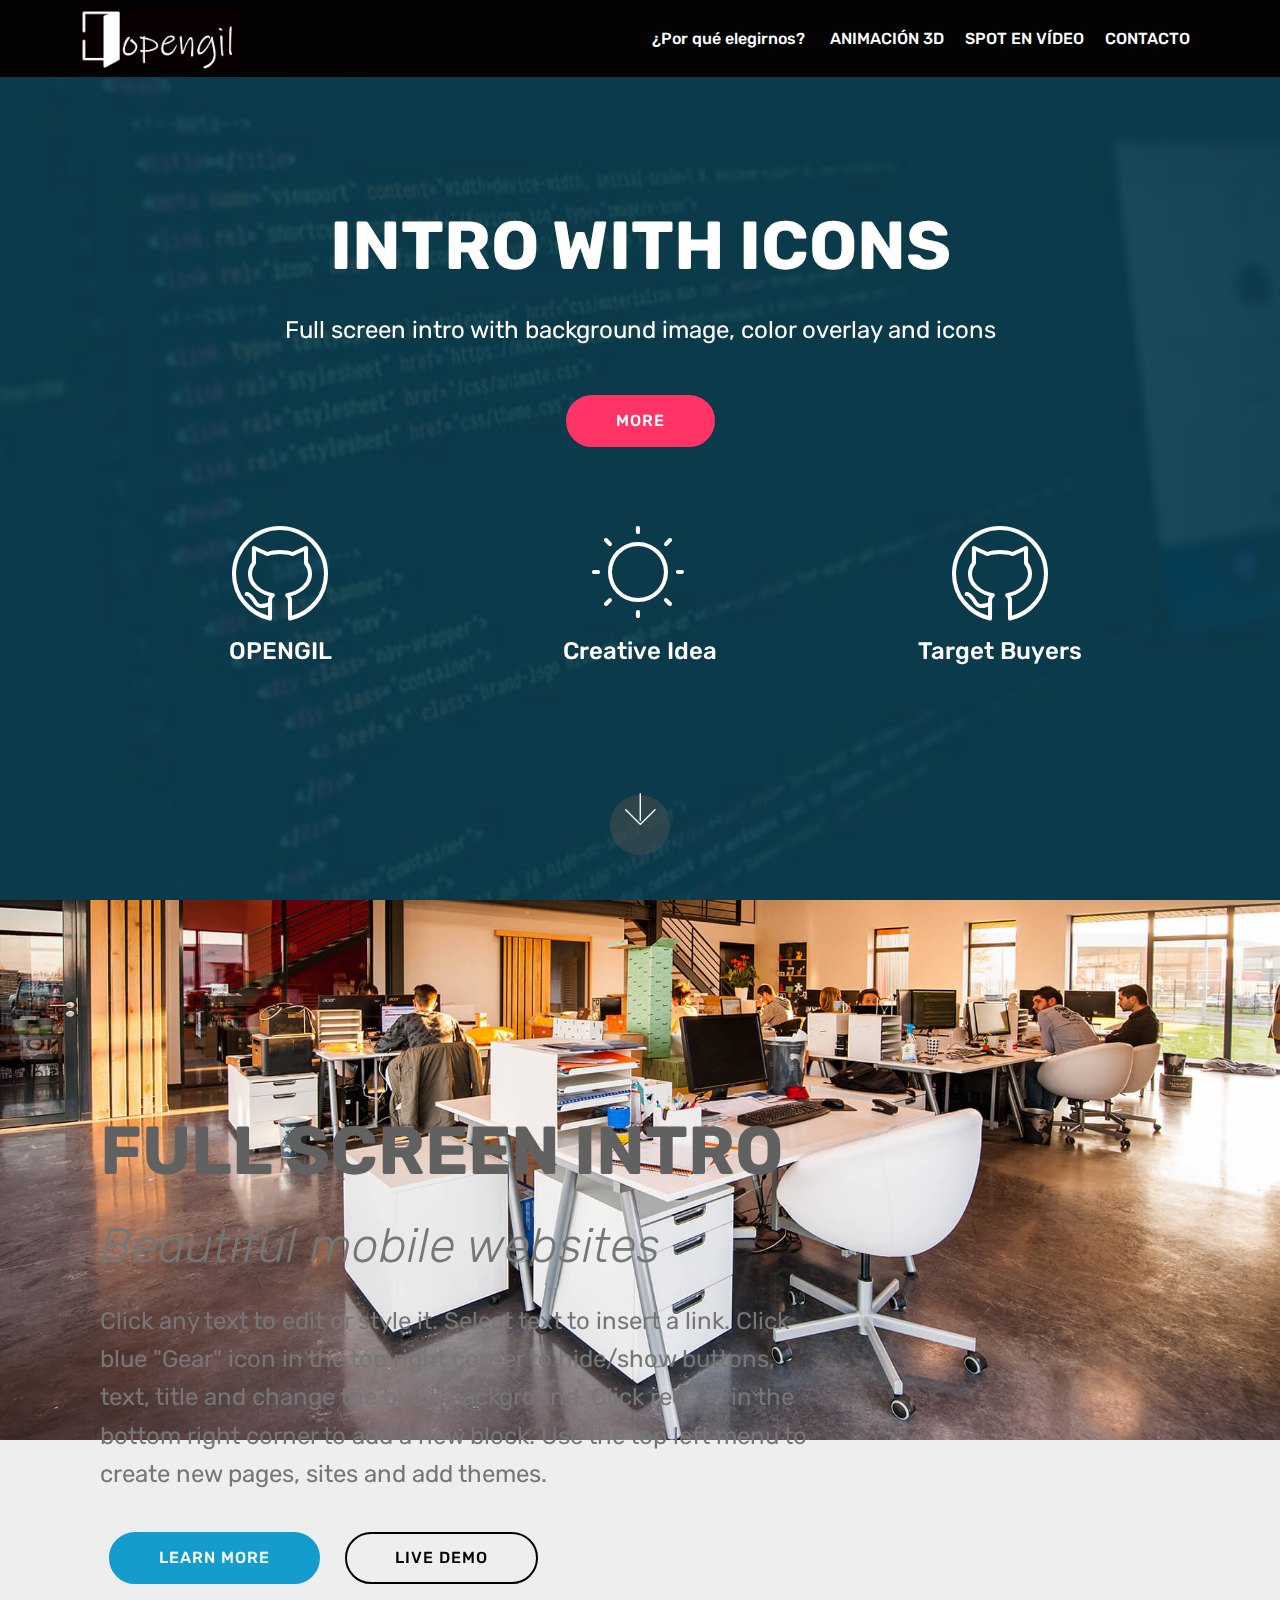
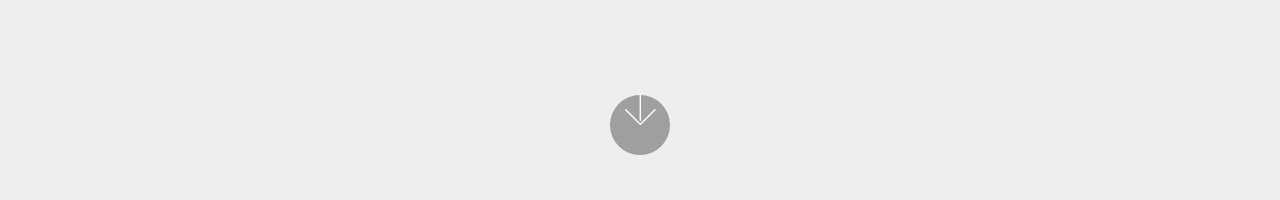
<file: page1.html>
<!DOCTYPE html>
<html >
<head>
  <!-- Site made with Mobirise Website Builder v4.9.5, https://mobirise.com -->
  <meta charset="UTF-8">
  <meta http-equiv="X-UA-Compatible" content="IE=edge">
  <meta name="generator" content="Mobirise v4.9.5, mobirise.com">
  <meta name="viewport" content="width=device-width, initial-scale=1, minimum-scale=1">
  <link rel="shortcut icon" href="assets/images/favicon-128x170.png" type="image/x-icon">
  <meta name="description" content="">
  <title>Page 2</title>
  <link rel="stylesheet" href="assets/web/assets/mobirise-icons/mobirise-icons.css">
  <link rel="stylesheet" href="assets/tether/tether.min.css">
  <link rel="stylesheet" href="assets/bootstrap/css/bootstrap.min.css">
  <link rel="stylesheet" href="assets/bootstrap/css/bootstrap-grid.min.css">
  <link rel="stylesheet" href="assets/bootstrap/css/bootstrap-reboot.min.css">
  <link rel="stylesheet" href="assets/dropdown/css/style.css">
  <link rel="stylesheet" href="assets/theme/css/style.css">
  <link rel="stylesheet" href="assets/mobirise/css/mbr-additional.css" type="text/css">
  
  
  
</head>
<body>
  <section class="menu cid-r9kG59AhI1" once="menu" id="menu1-i">

    

    <nav class="navbar navbar-expand beta-menu navbar-dropdown align-items-center navbar-fixed-top navbar-toggleable-sm">
        <button class="navbar-toggler navbar-toggler-right" type="button" data-toggle="collapse" data-target="#navbarSupportedContent" aria-controls="navbarSupportedContent" aria-expanded="false" aria-label="Toggle navigation">
            <div class="hamburger">
                <span></span>
                <span></span>
                <span></span>
                <span></span>
            </div>
        </button>
        <div class="menu-logo">
            <div class="navbar-brand">
                <span class="navbar-logo">
                    <a href="https://opengil.com">
                         <img src="assets/images/prueba1-1.gif" alt="Mobirise" title="" style="height: 3.8rem;">
                    </a>
                </span>
                
            </div>
        </div>
        <div class="collapse navbar-collapse" id="navbarSupportedContent">
            <ul class="navbar-nav nav-dropdown nav-right" data-app-modern-menu="true"><li class="nav-item">
                    <a class="nav-link link text-white display-4" href="http://opengil.com/eleccion/index.html">&nbsp;¿Por qué elegirnos?&nbsp;<br></a>
                </li><li class="nav-item"><a class="nav-link link text-white display-4" href="http://opengil.com/3d/index.html">ANIMACIÓN 3D</a></li><li class="nav-item"><a class="nav-link link text-white display-4" href="index.html#gallery1-i">SPOT EN VÍDEO</a></li><li class="nav-item"><a class="nav-link link text-white display-4" href="#bottom">CONTACTO</a></li></ul>
            
        </div>
    </nav>
</section>

<section class="engine"><a href="https://mobirise.info">Mobirise</a></section><section class="header12 cid-r9kGArET1R mbr-fullscreen mbr-parallax-background" id="header12-r">

    

    <div class="mbr-overlay" style="opacity: 0.9; background-color: rgb(7, 59, 76);">
    </div>

    <div class="container  ">
            <div class="media-container">
                <div class="col-md-12 align-center">
                    <h1 class="mbr-section-title pb-3 mbr-white mbr-bold mbr-fonts-style display-1">
                        INTRO WITH ICONS
                    </h1>
                    <p class="mbr-text pb-3 mbr-white mbr-fonts-style display-5">
                        Full screen intro with background image, color overlay and icons
                    </p>
                    <div class="mbr-section-btn align-center py-2"><a class="btn btn-md btn-secondary display-4" href="https://mobirise.co">MORE</a></div>

                    <div class="icons-media-container mbr-white">
                        <div class="card col-12 col-md-6 col-lg-4">
                            <div class="icon-block">
                            <a href="https://mobirise.co/">
                                <span class="mbr-iconfont mbri-github"></span>
                            </a>
                            </div>
                            <h5 class="mbr-fonts-style display-5">OPENGIL</h5>
                        </div>

                        <div class="card col-12 col-md-6 col-lg-4">
                            <div class="icon-block">
                                <a href="https://mobirise.co/">
                                    <span class="mbri-sun mbr-iconfont"></span>
                                </a>
                            </div>
                            <h5 class="mbr-fonts-style display-5">
                                Creative Idea
                            </h5>
                        </div>

                        <div class="card col-12 col-md-6 col-lg-4">
                            <div class="icon-block">
                                <a href="https://mobirise.co/">
                                    <span class="mbr-iconfont mbri-github"></span>
                                </a>
                            </div>
                            <h5 class="mbr-fonts-style display-5">
                                Target Buyers
                            </h5>
                        </div>

                        
                    </div>
                </div>
            </div>
    </div>

    <div class="mbr-arrow hidden-sm-down" aria-hidden="true">
        <a href="#next">
            <i class="mbri-down mbr-iconfont"></i>
        </a>
    </div>
</section>

<section class="header9 cid-r9ZShQqKEv mbr-fullscreen mbr-parallax-background" id="header9-g">

    

    

    <div class="container">
        <div class="media-container-column mbr-white col-md-8">
            <h1 class="mbr-section-title align-left mbr-bold pb-3 mbr-fonts-style display-1">
                FULL SCREEN INTRO
            </h1>
            <h3 class="mbr-section-subtitle align-left mbr-light pb-3 mbr-fonts-style display-2">
                Beautiful mobile websites
            </h3>
            <p class="mbr-text align-left pb-3 mbr-fonts-style display-5">
                Click any text to edit or style it. Select text to insert a link. Click blue "Gear" icon in the top right corner to hide/show buttons, text, title and change the block background. Click red "+" in the bottom right corner to add a new block. Use the top left menu to create new pages, sites and add themes.
            </p>
            <div class="mbr-section-btn align-left">
                <a class="btn btn-md btn-primary display-4" href="https://mobirise.co">LEARN MORE</a>
                <a class="btn btn-md btn-black-outline display-4" href="https://mobirise.co">LIVE DEMO</a>
            </div>
        </div>
    </div>

    <div class="mbr-arrow hidden-sm-down" aria-hidden="true">
        <a href="#next">
            <i class="mbri-down mbr-iconfont"></i>
        </a>
    </div>
</section>


  <script src="assets/web/assets/jquery/jquery.min.js"></script>
  <script src="assets/popper/popper.min.js"></script>
  <script src="assets/tether/tether.min.js"></script>
  <script src="assets/bootstrap/js/bootstrap.min.js"></script>
  <script src="assets/dropdown/js/script.min.js"></script>
  <script src="assets/touchswipe/jquery.touch-swipe.min.js"></script>
  <script src="assets/vimeoplayer/jquery.mb.vimeo_player.js"></script>
  <script src="assets/parallax/jarallax.min.js"></script>
  <script src="assets/smoothscroll/smooth-scroll.js"></script>
  <script src="assets/theme/js/script.js"></script>
  
  
</body>
</html>
</file>
<file: assets/web/assets/mobirise-icons/mobirise-icons.css>
@font-face {
  font-family: 'MobiriseIcons';
  src:  url('mobirise-icons.eot?spat4u');
  src:  url('mobirise-icons.eot?spat4u#iefix') format('embedded-opentype'),
    url('mobirise-icons.ttf?spat4u') format('truetype'),
    url('mobirise-icons.woff?spat4u') format('woff'),
    url('mobirise-icons.svg?spat4u#MobiriseIcons') format('svg');
  font-weight: normal;
  font-style: normal;
}

[class^="mbri-"], [class*=" mbri-"] {
  /* use !important to prevent issues with browser extensions that change fonts */
  font-family: MobiriseIcons !important;
  speak: none;
  font-style: normal;
  font-weight: normal;
  font-variant: normal;
  text-transform: none;
  line-height: 1;

  /* Better Font Rendering =========== */
  -webkit-font-smoothing: antialiased;
  -moz-osx-font-smoothing: grayscale;
}

.mbri-add-submenu:before {
  content: "\e900";
}
.mbri-alert:before {
  content: "\e901";
}
.mbri-align-center:before {
  content: "\e902";
}
.mbri-align-justify:before {
  content: "\e903";
}
.mbri-align-left:before {
  content: "\e904";
}
.mbri-align-right:before {
  content: "\e905";
}
.mbri-android:before {
  content: "\e906";
}
.mbri-apple:before {
  content: "\e907";
}
.mbri-arrow-down:before {
  content: "\e908";
}
.mbri-arrow-next:before {
  content: "\e909";
}
.mbri-arrow-prev:before {
  content: "\e90a";
}
.mbri-arrow-up:before {
  content: "\e90b";
}
.mbri-bold:before {
  content: "\e90c";
}
.mbri-bookmark:before {
  content: "\e90d";
}
.mbri-bootstrap:before {
  content: "\e90e";
}
.mbri-briefcase:before {
  content: "\e90f";
}
.mbri-browse:before {
  content: "\e910";
}
.mbri-bulleted-list:before {
  content: "\e911";
}
.mbri-calendar:before {
  content: "\e912";
}
.mbri-camera:before {
  content: "\e913";
}
.mbri-cart-add:before {
  content: "\e914";
}
.mbri-cart-full:before {
  content: "\e915";
}
.mbri-cash:before {
  content: "\e916";
}
.mbri-change-style:before {
  content: "\e917";
}
.mbri-chat:before {
  content: "\e918";
}
.mbri-clock:before {
  content: "\e919";
}
.mbri-close:before {
  content: "\e91a";
}
.mbri-cloud:before {
  content: "\e91b";
}
.mbri-code:before {
  content: "\e91c";
}
.mbri-contact-form:before {
  content: "\e91d";
}
.mbri-credit-card:before {
  content: "\e91e";
}
.mbri-cursor-click:before {
  content: "\e91f";
}
.mbri-cust-feedback:before {
  content: "\e920";
}
.mbri-database:before {
  content: "\e921";
}
.mbri-delivery:before {
  content: "\e922";
}
.mbri-desktop:before {
  content: "\e923";
}
.mbri-devices:before {
  content: "\e924";
}
.mbri-down:before {
  content: "\e925";
}
.mbri-download:before {
  content: "\e989";
}
.mbri-drag-n-drop:before {
  content: "\e927";
}
.mbri-drag-n-drop2:before {
  content: "\e928";
}
.mbri-edit:before {
  content: "\e929";
}
.mbri-edit2:before {
  content: "\e92a";
}
.mbri-error:before {
  content: "\e92b";
}
.mbri-extension:before {
  content: "\e92c";
}
.mbri-features:before {
  content: "\e92d";
}
.mbri-file:before {
  content: "\e92e";
}
.mbri-flag:before {
  content: "\e92f";
}
.mbri-folder:before {
  content: "\e930";
}
.mbri-gift:before {
  content: "\e931";
}
.mbri-github:before {
  content: "\e932";
}
.mbri-globe:before {
  content: "\e933";
}
.mbri-globe-2:before {
  content: "\e934";
}
.mbri-growing-chart:before {
  content: "\e935";
}
.mbri-hearth:before {
  content: "\e936";
}
.mbri-help:before {
  content: "\e937";
}
.mbri-home:before {
  content: "\e938";
}
.mbri-hot-cup:before {
  content: "\e939";
}
.mbri-idea:before {
  content: "\e93a";
}
.mbri-image-gallery:before {
  content: "\e93b";
}
.mbri-image-slider:before {
  content: "\e93c";
}
.mbri-info:before {
  content: "\e93d";
}
.mbri-italic:before {
  content: "\e93e";
}
.mbri-key:before {
  content: "\e93f";
}
.mbri-laptop:before {
  content: "\e940";
}
.mbri-layers:before {
  content: "\e941";
}
.mbri-left-right:before {
  content: "\e942";
}
.mbri-left:before {
  content: "\e943";
}
.mbri-letter:before {
  content: "\e944";
}
.mbri-like:before {
  content: "\e945";
}
.mbri-link:before {
  content: "\e946";
}
.mbri-lock:before {
  content: "\e947";
}
.mbri-login:before {
  content: "\e948";
}
.mbri-logout:before {
  content: "\e949";
}
.mbri-magic-stick:before {
  content: "\e94a";
}
.mbri-map-pin:before {
  content: "\e94b";
}
.mbri-menu:before {
  content: "\e94c";
}
.mbri-mobile:before {
  content: "\e94d";
}
.mbri-mobile2:before {
  content: "\e94e";
}
.mbri-mobirise:before {
  content: "\e94f";
}
.mbri-more-horizontal:before {
  content: "\e950";
}
.mbri-more-vertical:before {
  content: "\e951";
}
.mbri-music:before {
  content: "\e952";
}
.mbri-new-file:before {
  content: "\e953";
}
.mbri-numbered-list:before {
  content: "\e954";
}
.mbri-opened-folder:before {
  content: "\e955";
}
.mbri-pages:before {
  content: "\e956";
}
.mbri-paper-plane:before {
  content: "\e957";
}
.mbri-paperclip:before {
  content: "\e958";
}
.mbri-photo:before {
  content: "\e959";
}
.mbri-photos:before {
  content: "\e95a";
}
.mbri-pin:before {
  content: "\e95b";
}
.mbri-play:before {
  content: "\e95c";
}
.mbri-plus:before {
  content: "\e95d";
}
.mbri-preview:before {
  content: "\e95e";
}
.mbri-print:before {
  content: "\e95f";
}
.mbri-protect:before {
  content: "\e960";
}
.mbri-question:before {
  content: "\e961";
}
.mbri-quote-left:before {
  content: "\e962";
}
.mbri-quote-right:before {
  content: "\e963";
}
.mbri-refresh:before {
  content: "\e964";
}
.mbri-responsive:before {
  content: "\e965";
}
.mbri-right:before {
  content: "\e966";
}
.mbri-rocket:before {
  content: "\e967";
}
.mbri-sad-face:before {
  content: "\e968";
}
.mbri-sale:before {
  content: "\e969";
}
.mbri-save:before {
  content: "\e96a";
}
.mbri-search:before {
  content: "\e96b";
}
.mbri-setting:before {
  content: "\e96c";
}
.mbri-setting2:before {
  content: "\e96d";
}
.mbri-setting3:before {
  content: "\e96e";
}
.mbri-share:before {
  content: "\e96f";
}
.mbri-shopping-bag:before {
  content: "\e970";
}
.mbri-shopping-basket:before {
  content: "\e971";
}
.mbri-shopping-cart:before {
  content: "\e972";
}
.mbri-sites:before {
  content: "\e973";
}
.mbri-smile-face:before {
  content: "\e974";
}
.mbri-speed:before {
  content: "\e975";
}
.mbri-star:before {
  content: "\e976";
}
.mbri-success:before {
  content: "\e977";
}
.mbri-sun:before {
  content: "\e978";
}
.mbri-sun2:before {
  content: "\e979";
}
.mbri-tablet:before {
  content: "\e97a";
}
.mbri-tablet-vertical:before {
  content: "\e97b";
}
.mbri-target:before {
  content: "\e97c";
}
.mbri-timer:before {
  content: "\e97d";
}
.mbri-to-ftp:before {
  content: "\e97e";
}
.mbri-to-local-drive:before {
  content: "\e97f";
}
.mbri-touch-swipe:before {
  content: "\e980";
}
.mbri-touch:before {
  content: "\e981";
}
.mbri-trash:before {
  content: "\e982";
}
.mbri-underline:before {
  content: "\e983";
}
.mbri-unlink:before {
  content: "\e984";
}
.mbri-unlock:before {
  content: "\e985";
}
.mbri-up-down:before {
  content: "\e986";
}
.mbri-up:before {
  content: "\e987";
}
.mbri-update:before {
  content: "\e988";
}
.mbri-upload:before {
 content: "\e926"; 
}
.mbri-user:before {
  content: "\e98a";
}
.mbri-user2:before {
  content: "\e98b";
}
.mbri-users:before {
  content: "\e98c";
}
.mbri-video:before {
  content: "\e98d";
}
.mbri-video-play:before {
  content: "\e98e";
}
.mbri-watch:before {
  content: "\e98f";
}
.mbri-website-theme:before {
  content: "\e990";
}
.mbri-wifi:before {
  content: "\e991";
}
.mbri-windows:before {
  content: "\e992";
}
.mbri-zoom-out:before {
  content: "\e993";
}
.mbri-redo:before {
  content: "\e994";
}
.mbri-undo:before {
  content: "\e995";
}
</file>
<file: assets/dropdown/css/style.css>
.navbar-dropdown {
  left: 0;
  padding: 0;
  position: absolute;
  right: 0;
  top: 0;
  transition: all 0.45s ease;
  z-index: 1030;
  background: #282828; }
  .navbar-dropdown .navbar-logo {
    margin-right: 0.8rem;
    transition: margin 0.3s ease-in-out;
    vertical-align: middle; }
    .navbar-dropdown .navbar-logo img {
      height: 3.125rem;
      transition: all 0.3s ease-in-out; }
    .navbar-dropdown .navbar-logo.mbr-iconfont {
      font-size: 3.125rem;
      line-height: 3.125rem; }
  .navbar-dropdown .navbar-caption {
    font-weight: 700;
    white-space: normal;
    vertical-align: -4px;
    line-height: 3.125rem !important; }
    .navbar-dropdown .navbar-caption, .navbar-dropdown .navbar-caption:hover {
      color: inherit;
      text-decoration: none; }
  .navbar-dropdown .mbr-iconfont + .navbar-caption {
    vertical-align: -1px; }
  .navbar-dropdown.navbar-fixed-top {
    position: fixed; }
  .navbar-dropdown .navbar-brand span {
    vertical-align: -4px; }
  .navbar-dropdown.bg-color.transparent {
    background: none; }
  .navbar-dropdown.navbar-short .navbar-brand {
    padding: 0.625rem 0; }
    .navbar-dropdown.navbar-short .navbar-brand span {
      vertical-align: -1px; }
  .navbar-dropdown.navbar-short .navbar-caption {
    line-height: 2.375rem !important;
    vertical-align: -2px; }
  .navbar-dropdown.navbar-short .navbar-logo {
    margin-right: 0.5rem; }
    .navbar-dropdown.navbar-short .navbar-logo img {
      height: 2.375rem; }
    .navbar-dropdown.navbar-short .navbar-logo.mbr-iconfont {
      font-size: 2.375rem;
      line-height: 2.375rem; }
  .navbar-dropdown.navbar-short .mbr-table-cell {
    height: 3.625rem; }
  .navbar-dropdown .navbar-close {
    left: 0.6875rem;
    position: fixed;
    top: 0.75rem;
    z-index: 1000; }
  .navbar-dropdown .hamburger-icon {
    content: "";
    display: inline-block;
    vertical-align: middle;
    width: 16px;
    -webkit-box-shadow: 0 -6px 0 1px #282828,0 0 0 1px #282828,0 6px 0 1px #282828;
    -moz-box-shadow: 0 -6px 0 1px #282828,0 0 0 1px #282828,0 6px 0 1px #282828;
    box-shadow: 0 -6px 0 1px #282828,0 0 0 1px #282828,0 6px 0 1px #282828; }

.dropdown-menu .dropdown-toggle[data-toggle="dropdown-submenu"]::after {
  border-bottom: 0.35em solid transparent;
  border-left: 0.35em solid;
  border-right: 0;
  border-top: 0.35em solid transparent;
  margin-left: 0.3rem; }

.dropdown-menu .dropdown-item:focus {
  outline: 0; }

.nav-dropdown {
  font-size: 0.75rem;
  font-weight: 500;
  height: auto !important; }
  .nav-dropdown .nav-btn {
    padding-left: 1rem; }
  .nav-dropdown .link {
    margin: .667em 1.667em;
    font-weight: 500;
    padding: 0;
    transition: color .2s ease-in-out; }
    .nav-dropdown .link.dropdown-toggle {
      margin-right: 2.583em; }
      .nav-dropdown .link.dropdown-toggle::after {
        margin-left: .25rem;
        border-top: 0.35em solid;
        border-right: 0.35em solid transparent;
        border-left: 0.35em solid transparent;
        border-bottom: 0; }
      .nav-dropdown .link.dropdown-toggle[aria-expanded="true"] {
        margin: 0;
        padding: 0.667em 3.263em  0.667em 1.667em; }
  .nav-dropdown .link::after,
  .nav-dropdown .dropdown-item::after {
    color: inherit; }
  .nav-dropdown .btn {
    font-size: 0.75rem;
    font-weight: 700;
    letter-spacing: 0;
    margin-bottom: 0;
    padding-left: 1.25rem;
    padding-right: 1.25rem; }
  .nav-dropdown .dropdown-menu {
    border-radius: 0;
    border: 0;
    left: 0;
    margin: 0;
    padding-bottom: 1.25rem;
    padding-top: 1.25rem;
    position: relative; }
  .nav-dropdown .dropdown-submenu {
    margin-left: 0.125rem;
    top: 0; }
  .nav-dropdown .dropdown-item {
    font-weight: 500;
    line-height: 2;
    padding: 0.3846em 4.615em 0.3846em 1.5385em;
    position: relative;
    transition: color .2s ease-in-out, background-color .2s ease-in-out; }
    .nav-dropdown .dropdown-item::after {
      margin-top: -0.3077em;
      position: absolute;
      right: 1.1538em;
      top: 50%; }
    .nav-dropdown .dropdown-item:focus, .nav-dropdown .dropdown-item:hover {
      background: none; }

@media (max-width: 767px) {
  .nav-dropdown.navbar-toggleable-sm {
    bottom: 0;
    display: none;
    left: 0;
    overflow-x: hidden;
    position: fixed;
    top: 0;
    transform: translateX(-100%);
    -ms-transform: translateX(-100%);
    -webkit-transform: translateX(-100%);
    width: 18.75rem;
    z-index: 999; } }
.nav-dropdown.navbar-toggleable-xl {
  bottom: 0;
  display: none;
  left: 0;
  overflow-x: hidden;
  position: fixed;
  top: 0;
  transform: translateX(-100%);
  -ms-transform: translateX(-100%);
  -webkit-transform: translateX(-100%);
  width: 18.75rem;
  z-index: 999; }

.nav-dropdown-sm {
  display: block !important;
  overflow-x: hidden;
  overflow: auto;
  padding-top: 3.875rem; }
  .nav-dropdown-sm::after {
    content: "";
    display: block;
    height: 3rem;
    width: 100%; }
  .nav-dropdown-sm.collapse.in ~ .navbar-close {
    display: block !important; }
  .nav-dropdown-sm.collapsing, .nav-dropdown-sm.collapse.in {
    transform: translateX(0);
    -ms-transform: translateX(0);
    -webkit-transform: translateX(0);
    transition: all 0.25s ease-out;
    -webkit-transition: all 0.25s ease-out;
    background: #282828; }
  .nav-dropdown-sm.collapsing[aria-expanded="false"] {
    transform: translateX(-100%);
    -ms-transform: translateX(-100%);
    -webkit-transform: translateX(-100%); }
  .nav-dropdown-sm .nav-item {
    display: block;
    margin-left: 0 !important;
    padding-left: 0; }
  .nav-dropdown-sm .link,
  .nav-dropdown-sm .dropdown-item {
    border-top: 1px dotted rgba(255, 255, 255, 0.1);
    font-size: 0.8125rem;
    line-height: 1.6;
    margin: 0 !important;
    padding: 0.875rem 2.4rem 0.875rem 1.5625rem !important;
    position: relative;
    white-space: normal; }
    .nav-dropdown-sm .link:focus, .nav-dropdown-sm .link:hover,
    .nav-dropdown-sm .dropdown-item:focus,
    .nav-dropdown-sm .dropdown-item:hover {
      background: rgba(0, 0, 0, 0.2) !important;
      color: #c0a375; }
  .nav-dropdown-sm .nav-btn {
    position: relative;
    padding: 1.5625rem 1.5625rem 0 1.5625rem; }
    .nav-dropdown-sm .nav-btn::before {
      border-top: 1px dotted rgba(255, 255, 255, 0.1);
      content: "";
      left: 0;
      position: absolute;
      top: 0;
      width: 100%; }
    .nav-dropdown-sm .nav-btn + .nav-btn {
      padding-top: 0.625rem; }
      .nav-dropdown-sm .nav-btn + .nav-btn::before {
        display: none; }
  .nav-dropdown-sm .btn {
    padding: 0.625rem 0; }
  .nav-dropdown-sm .dropdown-toggle[data-toggle="dropdown-submenu"]::after {
    margin-left: .25rem;
    border-top: 0.35em solid;
    border-right: 0.35em solid transparent;
    border-left: 0.35em solid transparent;
    border-bottom: 0; }
  .nav-dropdown-sm .dropdown-toggle[data-toggle="dropdown-submenu"][aria-expanded="true"]::after {
    border-top: 0;
    border-right: 0.35em solid transparent;
    border-left: 0.35em solid transparent;
    border-bottom: 0.35em solid; }
  .nav-dropdown-sm .dropdown-menu {
    margin: 0;
    padding: 0;
    position: relative;
    top: 0;
    left: 0;
    width: 100%;
    border: 0;
    float: none;
    border-radius: 0;
    background: none; }
  .nav-dropdown-sm .dropdown-submenu {
    left: 100%;
    margin-left: 0.125rem;
    margin-top: -1.25rem;
    top: 0; }

.navbar-toggleable-sm .nav-dropdown .dropdown-menu {
  position: absolute; }

.navbar-toggleable-sm .nav-dropdown .dropdown-submenu {
  left: 100%;
  margin-left: 0.125rem;
  margin-top: -1.25rem;
  top: 0; }

.navbar-toggleable-sm.opened .nav-dropdown .dropdown-menu {
  position: relative; }

.navbar-toggleable-sm.opened .nav-dropdown .dropdown-submenu {
  left: 0;
  margin-left: 00rem;
  margin-top: 0rem;
  top: 0; }

.is-builder .nav-dropdown.collapsing {
  transition: none !important; }

/*# sourceMappingURL=style.css.map */
</file>
<file: assets/theme/css/style.css>
/*!
 * Mobirise v4 theme (https://mobirise.com/)
 * Copyright 2017 Mobirise
 */
section {
  background-color: #eeeeee; }

section,
.container,
.container-fluid {
  position: relative;
  word-wrap: break-word; }

a.mbr-iconfont:hover {
  text-decoration: none; }

.article .lead p, .article .lead ul, .article .lead ol, .article .lead pre, .article .lead blockquote {
  margin-bottom: 0; }

a {
  font-style: normal;
  font-weight: 400;
  cursor: pointer; }
  a, a:hover {
    text-decoration: none; }

figure {
  margin-bottom: 0; }

body {
  color: #232323; }

h1, h2, h3, h4, h5, h6,
.h1, .h2, .h3, .h4, .h5, .h6,
.display-1, .display-2, .display-3, .display-4 {
  line-height: 1;
  word-break: break-word;
  word-wrap: break-word; }

b, strong {
  font-weight: bold; }

blockquote {
  padding: 10px 0 10px 20px;
  position: relative;
  border-left: 2px solid;
  border-color: #ff3366; }

input:-webkit-autofill, input:-webkit-autofill:hover, input:-webkit-autofill:focus, input:-webkit-autofill:active {
  transition-delay: 9999s;
  transition-property: background-color, color; }

textarea[type="hidden"] {
  display: none; }

body {
  position: relative; }

section {
  background-position: 50% 50%;
  background-repeat: no-repeat;
  background-size: cover; }
  section .mbr-background-video,
  section .mbr-background-video-preview {
    position: absolute;
    bottom: 0;
    left: 0;
    right: 0;
    top: 0; }

.hidden {
  visibility: hidden; }

.mbr-z-index20 {
  z-index: 20; }

/*! Base colors */
.mbr-white {
  color: #ffffff; }

.mbr-black {
  color: #000000; }

.mbr-bg-white {
  background-color: #ffffff; }

.mbr-bg-black {
  background-color: #000000; }

/*! Text-aligns */
.align-left {
  text-align: left; }

.align-center {
  text-align: center; }

.align-right {
  text-align: right; }

@media (max-width: 767px) {
  .align-left, .align-center, .align-right, .mbr-section-btn, .mbr-section-title {
    text-align: center; } }
/*! Font-weight  */
.mbr-light {
  font-weight: 300; }

.mbr-regular {
  font-weight: 400; }

.mbr-semibold {
  font-weight: 500; }

.mbr-bold {
  font-weight: 700; }

/*! Media  */
.media-size-item {
  -webkit-flex: 1 1 auto;
  -moz-flex: 1 1 auto;
  -ms-flex: 1 1 auto;
  -o-flex: 1 1 auto;
  flex: 1 1 auto; }

.media-content {
  -webkit-flex-basis: 100%;
  flex-basis: 100%; }

.media-container-row {
  display: -ms-flexbox;
  display: -webkit-flex;
  display: flex;
  -webkit-flex-direction: row;
  -ms-flex-direction: row;
  flex-direction: row;
  -webkit-flex-wrap: wrap;
  -ms-flex-wrap: wrap;
  flex-wrap: wrap;
  -webkit-justify-content: center;
  -ms-flex-pack: center;
  justify-content: center;
  -webkit-align-content: center;
  -ms-flex-line-pack: center;
  align-content: center;
  -webkit-align-items: start;
  -ms-flex-align: start;
  align-items: start; }
  .media-container-row .media-size-item {
    width: 400px; }

.media-container-column {
  display: -ms-flexbox;
  display: -webkit-flex;
  display: flex;
  -webkit-flex-direction: column;
  -ms-flex-direction: column;
  flex-direction: column;
  -webkit-flex-wrap: wrap;
  -ms-flex-wrap: wrap;
  flex-wrap: wrap;
  -webkit-justify-content: center;
  -ms-flex-pack: center;
  justify-content: center;
  -webkit-align-content: center;
  -ms-flex-line-pack: center;
  align-content: center;
  -webkit-align-items: stretch;
  -ms-flex-align: stretch;
  align-items: stretch; }
  .media-container-column > * {
    width: 100%; }

@media (min-width: 992px) {
  .media-container-row {
    -webkit-flex-wrap: nowrap;
    -ms-flex-wrap: nowrap;
    flex-wrap: nowrap; } }
figure {
  overflow: hidden; }

figure[mbr-media-size] {
  transition: width 0.1s; }

.mbr-figure img, .mbr-figure iframe {
  display: block;
  width: 100%; }

.card {
  background-color: transparent;
  border: none; }

.card-img {
  text-align: center;
  flex-shrink: 0;
  -webkit-flex-shrink: 0; }

.media {
  max-width: 100%;
  margin: 0 auto; }

.mbr-figure {
  -ms-flex-item-align: center;
  -ms-grid-row-align: center;
  -webkit-align-self: center;
  align-self: center; }

.media-container > div {
  max-width: 100%; }

.mbr-figure img, .card-img img {
  width: 100%; }

@media (max-width: 991px) {
  .media-size-item {
    width: auto !important; }

  .media {
    width: auto; }

  .mbr-figure {
    width: 100% !important; } }
/*! Buttons */
.mbr-section-btn {
  margin-left: -.25rem;
  margin-right: -.25rem;
  font-size: 0; }

nav .mbr-section-btn {
  margin-left: 0rem;
  margin-right: 0rem; }

/*! Btn icon margin */
.btn .mbr-iconfont, .btn.btn-sm .mbr-iconfont {
  cursor: pointer;
  margin-right: 0.5rem; }

.btn.btn-md .mbr-iconfont, .btn.btn-md .mbr-iconfont {
  margin-right: 0.8rem; }

.mbr-regular {
  font-weight: 400; }

.mbr-semibold {
  font-weight: 500; }

.mbr-bold {
  font-weight: 700; }

[type="submit"] {
  -webkit-appearance: none; }

/*! Full-screen */
.mbr-fullscreen .mbr-overlay {
  min-height: 100vh; }

.mbr-fullscreen {
  display: flex;
  display: -webkit-flex;
  display: -moz-flex;
  display: -ms-flex;
  display: -o-flex;
  align-items: center;
  -webkit-align-items: center;
  min-height: 100vh;
  padding-top: 3rem;
  padding-bottom: 3rem; }

/*! Map */
.map {
  height: 25rem;
  position: relative; }
  .map iframe {
    width: 100%;
    height: 100%; }

/* Form */
.form-asterisk {
  font-family: initial;
  position: absolute;
  top: -2px;
  font-weight: normal; }

/*! Scroll to top arrow */
.mbr-arrow-up {
  bottom: 25px;
  right: 90px;
  position: fixed;
  text-align: right;
  z-index: 5000;
  color: #ffffff;
  font-size: 32px;
  transform: rotate(180deg);
  -webkit-transform: rotate(180deg); }

.mbr-arrow-up a {
  background: rgba(0, 0, 0, 0.2);
  border-radius: 3px;
  color: #fff;
  display: inline-block;
  height: 60px;
  width: 60px;
  outline-style: none !important;
  position: relative;
  text-decoration: none;
  transition: all .3s ease-in-out;
  cursor: pointer;
  text-align: center; }
  .mbr-arrow-up a:hover {
    background-color: rgba(0, 0, 0, 0.4); }
  .mbr-arrow-up a i {
    line-height: 60px; }

.mbr-arrow-up-icon {
  display: block;
  color: #fff; }

.mbr-arrow-up-icon::before {
  content: "\203a";
  display: inline-block;
  font-family: serif;
  font-size: 32px;
  line-height: 1;
  font-style: normal;
  position: relative;
  top: 6px;
  left: -4px;
  -webkit-transform: rotate(-90deg);
  transform: rotate(-90deg); }

/*! Arrow Down */
.mbr-arrow {
  position: absolute;
  bottom: 45px;
  left: 50%;
  width: 60px;
  height: 60px;
  cursor: pointer;
  background-color: rgba(80, 80, 80, 0.5);
  border-radius: 50%;
  -webkit-transform: translateX(-50%);
  transform: translateX(-50%); }
  .mbr-arrow > a {
    display: inline-block;
    text-decoration: none;
    outline-style: none;
    -webkit-animation: arrowdown 1.7s ease-in-out infinite;
    animation: arrowdown 1.7s ease-in-out infinite; }
    .mbr-arrow > a > i {
      position: absolute;
      top: -2px;
      left: 15px;
      font-size: 2rem; }

@keyframes arrowdown {
  0% {
    transform: translateY(0px);
    -webkit-transform: translateY(0px); }
  50% {
    transform: translateY(-5px);
    -webkit-transform: translateY(-5px); }
  100% {
    transform: translateY(0px);
    -webkit-transform: translateY(0px); } }
@-webkit-keyframes arrowdown {
  0% {
    transform: translateY(0px);
    -webkit-transform: translateY(0px); }
  50% {
    transform: translateY(-5px);
    -webkit-transform: translateY(-5px); }
  100% {
    transform: translateY(0px);
    -webkit-transform: translateY(0px); } }
@media (max-width: 500px) {
  .mbr-arrow-up {
    left: 50%;
    right: auto;
    transform: translateX(-50%) rotate(180deg);
    -webkit-transform: translateX(-50%) rotate(180deg); } }
/*Gradients animation*/
@keyframes gradient-animation {
  from {
    background-position: 0% 100%;
    animation-timing-function: ease-in-out; }
  to {
    background-position: 100% 0%;
    animation-timing-function: ease-in-out; } }
@-webkit-keyframes gradient-animation {
  from {
    background-position: 0% 100%;
    animation-timing-function: ease-in-out; }
  to {
    background-position: 100% 0%;
    animation-timing-function: ease-in-out; } }
.bg-gradient {
  background-size: 200% 200%;
  animation: gradient-animation 5s infinite alternate;
  -webkit-animation: gradient-animation 5s infinite alternate; }

.menu .navbar-brand {
  display: -webkit-flex; }
  .menu .navbar-brand span {
    display: flex;
    display: -webkit-flex; }
  .menu .navbar-brand .navbar-caption-wrap {
    display: -webkit-flex; }
  .menu .navbar-brand .navbar-logo img {
    display: -webkit-flex; }
@media (min-width: 768px) and (max-width: 991px) {
  .menu .navbar-toggleable-sm .navbar-nav {
    display: -webkit-box;
    display: -webkit-flex;
    display: -ms-flexbox; } }
@media (min-width: 992px) {
  .menu .navbar-nav.nav-dropdown {
    display: -webkit-flex; }
  .menu .navbar-toggleable-sm .navbar-collapse {
    display: -webkit-flex !important; } }
@media (max-width: 767px) {
  .menu .navbar-collapse {
    max-height: 80vh; }
  .menu .dropdown-menu {
    max-height: 60vh; } }

.navbar {
  display: -webkit-flex;
  -webkit-flex-wrap: wrap;
  -webkit-align-items: center;
  -webkit-justify-content: space-between; }

.navbar-collapse {
  -webkit-flex-basis: 100%;
  -webkit-flex-grow: 1;
  -webkit-align-items: center; }

.nav-dropdown .link {
  padding: .667em 1.667em !important;
  margin: 0 !important; }

.nav {
  display: -webkit-flex;
  -webkit-flex-wrap: wrap; }

.row {
  display: -webkit-flex;
  -webkit-flex-wrap: wrap; }

.justify-content-center {
  -webkit-justify-content: center; }

.form-inline {
  display: -webkit-flex;
  -webkit-flex-flow: row wrap;
  -webkit-align-items: center; }

.card-wrapper {
  -webkit-flex: 1; }

.carousel-control {
  z-index: 10;
  display: -webkit-flex;
  -webkit-align-items: center;
  -webkit-justify-content: center; }

.carousel-controls {
  display: -webkit-flex; }

.media {
  display: -webkit-flex; }

.jq-selectbox__select {
  padding: 1.07em .5em;
  position: absolute;
  top: 0;
  left: 0;
  width: 100%; }

.jq-selectbox__dropdown {
  position: absolute;
  top: 100% !important;
  left: 0 !important;
  width: 100% !important; }

.jq-selectbox__trigger-arrow {
  transform: translateY(-50%); }

.jq-selectbox li {
  padding: 1.07em .5em; }

/*# sourceMappingURL=style.css.map */
.engine {
	position: absolute;
	text-indent: -2400px;
	text-align: center;
	padding: 0;
	top: 0;
	left: -2400px;
}
</file>
<file: assets/mobirise/css/mbr-additional.css>
@import url(https://fonts.googleapis.com/css?family=Rubik:300,300i,400,400i,500,500i,700,700i,900,900i);





body {
  font-style: normal;
  line-height: 1.5;
}
.mbr-section-title {
  font-style: normal;
  line-height: 1.2;
}
.mbr-section-subtitle {
  line-height: 1.3;
}
.mbr-text {
  font-style: normal;
  line-height: 1.6;
}
.display-1 {
  font-family: 'Rubik', sans-serif;
  font-size: 4.25rem;
}
.display-1 > .mbr-iconfont {
  font-size: 6.8rem;
}
.display-2 {
  font-family: 'Rubik', sans-serif;
  font-size: 3rem;
}
.display-2 > .mbr-iconfont {
  font-size: 4.8rem;
}
.display-4 {
  font-family: 'Rubik', sans-serif;
  font-size: 1rem;
}
.display-4 > .mbr-iconfont {
  font-size: 1.6rem;
}
.display-5 {
  font-family: 'Rubik', sans-serif;
  font-size: 1.5rem;
}
.display-5 > .mbr-iconfont {
  font-size: 2.4rem;
}
.display-7 {
  font-family: 'Rubik', sans-serif;
  font-size: 1rem;
}
.display-7 > .mbr-iconfont {
  font-size: 1.6rem;
}
/* ---- Fluid typography for mobile devices ---- */
/* 1.4 - font scale ratio ( bootstrap == 1.42857 ) */
/* 100vw - current viewport width */
/* (48 - 20)  48 == 48rem == 768px, 20 == 20rem == 320px(minimal supported viewport) */
/* 0.65 - min scale variable, may vary */
@media (max-width: 768px) {
  .display-1 {
    font-size: 3.4rem;
    font-size: calc( 2.1374999999999997rem + (4.25 - 2.1374999999999997) * ((100vw - 20rem) / (48 - 20)));
    line-height: calc( 1.4 * (2.1374999999999997rem + (4.25 - 2.1374999999999997) * ((100vw - 20rem) / (48 - 20))));
  }
  .display-2 {
    font-size: 2.4rem;
    font-size: calc( 1.7rem + (3 - 1.7) * ((100vw - 20rem) / (48 - 20)));
    line-height: calc( 1.4 * (1.7rem + (3 - 1.7) * ((100vw - 20rem) / (48 - 20))));
  }
  .display-4 {
    font-size: 0.8rem;
    font-size: calc( 1rem + (1 - 1) * ((100vw - 20rem) / (48 - 20)));
    line-height: calc( 1.4 * (1rem + (1 - 1) * ((100vw - 20rem) / (48 - 20))));
  }
  .display-5 {
    font-size: 1.2rem;
    font-size: calc( 1.175rem + (1.5 - 1.175) * ((100vw - 20rem) / (48 - 20)));
    line-height: calc( 1.4 * (1.175rem + (1.5 - 1.175) * ((100vw - 20rem) / (48 - 20))));
  }
}
/* Buttons */
.btn {
  font-weight: 500;
  border-width: 2px;
  font-style: normal;
  letter-spacing: 1px;
  margin: .4rem .8rem;
  white-space: normal;
  -webkit-transition: all 0.3s ease-in-out;
  -moz-transition: all 0.3s ease-in-out;
  transition: all 0.3s ease-in-out;
  display: inline-flex;
  align-items: center;
  justify-content: center;
  word-break: break-word;
  -webkit-align-items: center;
  -webkit-justify-content: center;
  display: -webkit-inline-flex;
  padding: 1rem 3rem;
  border-radius: 3px;
}
.btn-sm {
  font-weight: 500;
  letter-spacing: 1px;
  -webkit-transition: all 0.3s ease-in-out;
  -moz-transition: all 0.3s ease-in-out;
  transition: all 0.3s ease-in-out;
  padding: 0.6rem 1.5rem;
  border-radius: 3px;
}
.btn-md {
  font-weight: 500;
  letter-spacing: 1px;
  margin: .4rem .8rem !important;
  -webkit-transition: all 0.3s ease-in-out;
  -moz-transition: all 0.3s ease-in-out;
  transition: all 0.3s ease-in-out;
  padding: 1rem 3rem;
  border-radius: 3px;
}
.btn-lg {
  font-weight: 500;
  letter-spacing: 1px;
  margin: .4rem .8rem !important;
  -webkit-transition: all 0.3s ease-in-out;
  -moz-transition: all 0.3s ease-in-out;
  transition: all 0.3s ease-in-out;
  padding: 1.2rem 3.2rem;
  border-radius: 3px;
}
.bg-primary {
  background-color: #149dcc !important;
}
.bg-success {
  background-color: #f7ed4a !important;
}
.bg-info {
  background-color: #82786e !important;
}
.bg-warning {
  background-color: #879a9f !important;
}
.bg-danger {
  background-color: #b1a374 !important;
}
.btn-primary,
.btn-primary:active {
  background-color: #149dcc !important;
  border-color: #149dcc !important;
  color: #ffffff !important;
}
.btn-primary:hover,
.btn-primary:focus,
.btn-primary.focus,
.btn-primary.active {
  color: #ffffff !important;
  background-color: #0d6786 !important;
  border-color: #0d6786 !important;
}
.btn-primary.disabled,
.btn-primary:disabled {
  color: #ffffff !important;
  background-color: #0d6786 !important;
  border-color: #0d6786 !important;
}
.btn-secondary,
.btn-secondary:active {
  background-color: #ff3366 !important;
  border-color: #ff3366 !important;
  color: #ffffff !important;
}
.btn-secondary:hover,
.btn-secondary:focus,
.btn-secondary.focus,
.btn-secondary.active {
  color: #ffffff !important;
  background-color: #e50039 !important;
  border-color: #e50039 !important;
}
.btn-secondary.disabled,
.btn-secondary:disabled {
  color: #ffffff !important;
  background-color: #e50039 !important;
  border-color: #e50039 !important;
}
.btn-info,
.btn-info:active {
  background-color: #82786e !important;
  border-color: #82786e !important;
  color: #ffffff !important;
}
.btn-info:hover,
.btn-info:focus,
.btn-info.focus,
.btn-info.active {
  color: #ffffff !important;
  background-color: #59524b !important;
  border-color: #59524b !important;
}
.btn-info.disabled,
.btn-info:disabled {
  color: #ffffff !important;
  background-color: #59524b !important;
  border-color: #59524b !important;
}
.btn-success,
.btn-success:active {
  background-color: #f7ed4a !important;
  border-color: #f7ed4a !important;
  color: #3f3c03 !important;
}
.btn-success:hover,
.btn-success:focus,
.btn-success.focus,
.btn-success.active {
  color: #3f3c03 !important;
  background-color: #eadd0a !important;
  border-color: #eadd0a !important;
}
.btn-success.disabled,
.btn-success:disabled {
  color: #3f3c03 !important;
  background-color: #eadd0a !important;
  border-color: #eadd0a !important;
}
.btn-warning,
.btn-warning:active {
  background-color: #879a9f !important;
  border-color: #879a9f !important;
  color: #ffffff !important;
}
.btn-warning:hover,
.btn-warning:focus,
.btn-warning.focus,
.btn-warning.active {
  color: #ffffff !important;
  background-color: #617479 !important;
  border-color: #617479 !important;
}
.btn-warning.disabled,
.btn-warning:disabled {
  color: #ffffff !important;
  background-color: #617479 !important;
  border-color: #617479 !important;
}
.btn-danger,
.btn-danger:active {
  background-color: #b1a374 !important;
  border-color: #b1a374 !important;
  color: #ffffff !important;
}
.btn-danger:hover,
.btn-danger:focus,
.btn-danger.focus,
.btn-danger.active {
  color: #ffffff !important;
  background-color: #8b7d4e !important;
  border-color: #8b7d4e !important;
}
.btn-danger.disabled,
.btn-danger:disabled {
  color: #ffffff !important;
  background-color: #8b7d4e !important;
  border-color: #8b7d4e !important;
}
.btn-white {
  color: #333333 !important;
}
.btn-white,
.btn-white:active {
  background-color: #ffffff !important;
  border-color: #ffffff !important;
  color: #808080 !important;
}
.btn-white:hover,
.btn-white:focus,
.btn-white.focus,
.btn-white.active {
  color: #808080 !important;
  background-color: #d9d9d9 !important;
  border-color: #d9d9d9 !important;
}
.btn-white.disabled,
.btn-white:disabled {
  color: #808080 !important;
  background-color: #d9d9d9 !important;
  border-color: #d9d9d9 !important;
}
.btn-black,
.btn-black:active {
  background-color: #333333 !important;
  border-color: #333333 !important;
  color: #ffffff !important;
}
.btn-black:hover,
.btn-black:focus,
.btn-black.focus,
.btn-black.active {
  color: #ffffff !important;
  background-color: #0d0d0d !important;
  border-color: #0d0d0d !important;
}
.btn-black.disabled,
.btn-black:disabled {
  color: #ffffff !important;
  background-color: #0d0d0d !important;
  border-color: #0d0d0d !important;
}
.btn-primary-outline,
.btn-primary-outline:active {
  background: none;
  border-color: #0b566f;
  color: #0b566f;
}
.btn-primary-outline:hover,
.btn-primary-outline:focus,
.btn-primary-outline.focus,
.btn-primary-outline.active {
  color: #ffffff;
  background-color: #149dcc;
  border-color: #149dcc;
}
.btn-primary-outline.disabled,
.btn-primary-outline:disabled {
  color: #ffffff !important;
  background-color: #149dcc !important;
  border-color: #149dcc !important;
}
.btn-secondary-outline,
.btn-secondary-outline:active {
  background: none;
  border-color: #cc0033;
  color: #cc0033;
}
.btn-secondary-outline:hover,
.btn-secondary-outline:focus,
.btn-secondary-outline.focus,
.btn-secondary-outline.active {
  color: #ffffff;
  background-color: #ff3366;
  border-color: #ff3366;
}
.btn-secondary-outline.disabled,
.btn-secondary-outline:disabled {
  color: #ffffff !important;
  background-color: #ff3366 !important;
  border-color: #ff3366 !important;
}
.btn-info-outline,
.btn-info-outline:active {
  background: none;
  border-color: #4b453f;
  color: #4b453f;
}
.btn-info-outline:hover,
.btn-info-outline:focus,
.btn-info-outline.focus,
.btn-info-outline.active {
  color: #ffffff;
  background-color: #82786e;
  border-color: #82786e;
}
.btn-info-outline.disabled,
.btn-info-outline:disabled {
  color: #ffffff !important;
  background-color: #82786e !important;
  border-color: #82786e !important;
}
.btn-success-outline,
.btn-success-outline:active {
  background: none;
  border-color: #d2c609;
  color: #d2c609;
}
.btn-success-outline:hover,
.btn-success-outline:focus,
.btn-success-outline.focus,
.btn-success-outline.active {
  color: #3f3c03;
  background-color: #f7ed4a;
  border-color: #f7ed4a;
}
.btn-success-outline.disabled,
.btn-success-outline:disabled {
  color: #3f3c03 !important;
  background-color: #f7ed4a !important;
  border-color: #f7ed4a !important;
}
.btn-warning-outline,
.btn-warning-outline:active {
  background: none;
  border-color: #55666b;
  color: #55666b;
}
.btn-warning-outline:hover,
.btn-warning-outline:focus,
.btn-warning-outline.focus,
.btn-warning-outline.active {
  color: #ffffff;
  background-color: #879a9f;
  border-color: #879a9f;
}
.btn-warning-outline.disabled,
.btn-warning-outline:disabled {
  color: #ffffff !important;
  background-color: #879a9f !important;
  border-color: #879a9f !important;
}
.btn-danger-outline,
.btn-danger-outline:active {
  background: none;
  border-color: #7a6e45;
  color: #7a6e45;
}
.btn-danger-outline:hover,
.btn-danger-outline:focus,
.btn-danger-outline.focus,
.btn-danger-outline.active {
  color: #ffffff;
  background-color: #b1a374;
  border-color: #b1a374;
}
.btn-danger-outline.disabled,
.btn-danger-outline:disabled {
  color: #ffffff !important;
  background-color: #b1a374 !important;
  border-color: #b1a374 !important;
}
.btn-black-outline,
.btn-black-outline:active {
  background: none;
  border-color: #000000;
  color: #000000;
}
.btn-black-outline:hover,
.btn-black-outline:focus,
.btn-black-outline.focus,
.btn-black-outline.active {
  color: #ffffff;
  background-color: #333333;
  border-color: #333333;
}
.btn-black-outline.disabled,
.btn-black-outline:disabled {
  color: #ffffff !important;
  background-color: #333333 !important;
  border-color: #333333 !important;
}
.btn-white-outline,
.btn-white-outline:active,
.btn-white-outline.active {
  background: none;
  border-color: #ffffff;
  color: #ffffff;
}
.btn-white-outline:hover,
.btn-white-outline:focus,
.btn-white-outline.focus {
  color: #333333;
  background-color: #ffffff;
  border-color: #ffffff;
}
.text-primary {
  color: #149dcc !important;
}
.text-secondary {
  color: #ff3366 !important;
}
.text-success {
  color: #f7ed4a !important;
}
.text-info {
  color: #82786e !important;
}
.text-warning {
  color: #879a9f !important;
}
.text-danger {
  color: #b1a374 !important;
}
.text-white {
  color: #ffffff !important;
}
.text-black {
  color: #000000 !important;
}
a.text-primary:hover,
a.text-primary:focus {
  color: #0b566f !important;
}
a.text-secondary:hover,
a.text-secondary:focus {
  color: #cc0033 !important;
}
a.text-success:hover,
a.text-success:focus {
  color: #d2c609 !important;
}
a.text-info:hover,
a.text-info:focus {
  color: #4b453f !important;
}
a.text-warning:hover,
a.text-warning:focus {
  color: #55666b !important;
}
a.text-danger:hover,
a.text-danger:focus {
  color: #7a6e45 !important;
}
a.text-white:hover,
a.text-white:focus {
  color: #b3b3b3 !important;
}
a.text-black:hover,
a.text-black:focus {
  color: #4d4d4d !important;
}
.alert-success {
  background-color: #70c770;
}
.alert-info {
  background-color: #82786e;
}
.alert-warning {
  background-color: #879a9f;
}
.alert-danger {
  background-color: #b1a374;
}
.mbr-section-btn a.btn:not(.btn-form) {
  border-radius: 100px;
}
.mbr-section-btn a.btn:not(.btn-form):hover,
.mbr-section-btn a.btn:not(.btn-form):focus {
  box-shadow: none !important;
}
.mbr-section-btn a.btn:not(.btn-form):hover,
.mbr-section-btn a.btn:not(.btn-form):focus {
  box-shadow: 0 10px 40px 0 rgba(0, 0, 0, 0.2) !important;
  -webkit-box-shadow: 0 10px 40px 0 rgba(0, 0, 0, 0.2) !important;
}
.mbr-gallery-filter li a {
  border-radius: 100px !important;
}
.mbr-gallery-filter li.active .btn {
  background-color: #149dcc;
  border-color: #149dcc;
  color: #ffffff;
}
.mbr-gallery-filter li.active .btn:focus {
  box-shadow: none;
}
.nav-tabs .nav-link {
  border-radius: 100px !important;
}
.btn-form {
  border-radius: 0;
}
.btn-form:hover {
  cursor: pointer;
}
a,
a:hover {
  color: #149dcc;
}
.mbr-plan-header.bg-primary .mbr-plan-subtitle,
.mbr-plan-header.bg-primary .mbr-plan-price-desc {
  color: #b4e6f8;
}
.mbr-plan-header.bg-success .mbr-plan-subtitle,
.mbr-plan-header.bg-success .mbr-plan-price-desc {
  color: #ffffff;
}
.mbr-plan-header.bg-info .mbr-plan-subtitle,
.mbr-plan-header.bg-info .mbr-plan-price-desc {
  color: #beb8b2;
}
.mbr-plan-header.bg-warning .mbr-plan-subtitle,
.mbr-plan-header.bg-warning .mbr-plan-price-desc {
  color: #ced6d8;
}
.mbr-plan-header.bg-danger .mbr-plan-subtitle,
.mbr-plan-header.bg-danger .mbr-plan-price-desc {
  color: #dfd9c6;
}
/* Scroll to top button*/
.scrollToTop_wraper {
  display: none;
}
#scrollToTop a i:before {
  content: '';
  position: absolute;
  height: 40%;
  top: 25%;
  background: #fff;
  width: 2px;
  left: calc(50% - 1px);
}
#scrollToTop a i:after {
  content: '';
  position: absolute;
  display: block;
  border-top: 2px solid #fff;
  border-right: 2px solid #fff;
  width: 40%;
  height: 40%;
  left: 30%;
  bottom: 30%;
  transform: rotate(135deg);
  -webkit-transform: rotate(135deg);
}
/* Others*/
.note-check a[data-value=Rubik] {
  font-style: normal;
}
.mbr-arrow a {
  color: #ffffff;
}
@media (max-width: 767px) {
  .mbr-arrow {
    display: none;
  }
}
.form-control-label {
  position: relative;
  cursor: pointer;
  margin-bottom: .357em;
  padding: 0;
}
.alert {
  color: #ffffff;
  border-radius: 0;
  border: 0;
  font-size: .875rem;
  line-height: 1.5;
  margin-bottom: 1.875rem;
  padding: 1.25rem;
  position: relative;
}
.alert.alert-form::after {
  background-color: inherit;
  bottom: -7px;
  content: "";
  display: block;
  height: 14px;
  left: 50%;
  margin-left: -7px;
  position: absolute;
  transform: rotate(45deg);
  width: 14px;
  -webkit-transform: rotate(45deg);
}
.form-control {
  background-color: #f5f5f5;
  box-shadow: none;
  color: #565656;
  font-family: 'Rubik', sans-serif;
  font-size: 1rem;
  line-height: 1.43;
  min-height: 3.5em;
  padding: 1.07em .5em;
}
.form-control > .mbr-iconfont {
  font-size: 1.6rem;
}
.form-control,
.form-control:focus {
  border: 1px solid #e8e8e8;
}
.form-active .form-control:invalid {
  border-color: red;
}
.mbr-overlay {
  background-color: #000;
  bottom: 0;
  left: 0;
  opacity: .5;
  position: absolute;
  right: 0;
  top: 0;
  z-index: 0;
  pointer-events: none;
}
blockquote {
  font-style: italic;
  padding: 10px 0 10px 20px;
  font-size: 1.09rem;
  position: relative;
  border-color: #149dcc;
  border-width: 3px;
}
ul,
ol,
pre,
blockquote {
  margin-bottom: 2.3125rem;
}
pre {
  background: #f4f4f4;
  padding: 10px 24px;
  white-space: pre-wrap;
}
.inactive {
  -webkit-user-select: none;
  -moz-user-select: none;
  -ms-user-select: none;
  user-select: none;
  pointer-events: none;
  -webkit-user-drag: none;
  user-drag: none;
}
.mbr-section__comments .row {
  justify-content: center;
  -webkit-justify-content: center;
}
/* Forms */
.mbr-form .btn {
  margin: .4rem 0;
}
.mbr-form .input-group-btn a.btn {
  border-radius: 100px !important;
}
.mbr-form .input-group-btn a.btn:hover {
  box-shadow: 0 10px 40px 0 rgba(0, 0, 0, 0.2);
}
.mbr-form .input-group-btn button[type="submit"] {
  border-radius: 100px !important;
  padding: 1rem 3rem;
}
.mbr-form .input-group-btn button[type="submit"]:hover {
  box-shadow: 0 10px 40px 0 rgba(0, 0, 0, 0.2);
}
.form2 .form-control {
  border-top-left-radius: 100px;
  border-bottom-left-radius: 100px;
}
.form2 .input-group-btn a.btn {
  border-top-left-radius: 0 !important;
  border-bottom-left-radius: 0 !important;
}
.form2 .input-group-btn button[type="submit"] {
  border-top-left-radius: 0 !important;
  border-bottom-left-radius: 0 !important;
}
.form3 input[type="email"] {
  border-radius: 100px !important;
}
@media (max-width: 349px) {
  .form2 input[type="email"] {
    border-radius: 100px !important;
  }
  .form2 .input-group-btn a.btn {
    border-radius: 100px !important;
  }
  .form2 .input-group-btn button[type="submit"] {
    border-radius: 100px !important;
  }
}
@media (max-width: 767px) {
  .btn {
    font-size: .75rem !important;
  }
  .btn .mbr-iconfont {
    font-size: 1rem !important;
  }
}
/* Social block */
.btn-social {
  font-size: 20px;
  border-radius: 50%;
  padding: 0;
  width: 44px;
  height: 44px;
  line-height: 44px;
  text-align: center;
  position: relative;
  border: 2px solid #c0a375;
  border-color: #149dcc;
  color: #232323;
  cursor: pointer;
}
.btn-social i {
  top: 0;
  line-height: 44px;
  width: 44px;
}
.btn-social:hover {
  color: #fff;
  background: #149dcc;
}
.btn-social + .btn {
  margin-left: .1rem;
}
/* Footer */
.mbr-footer-content li::before,
.mbr-footer .mbr-contacts li::before {
  background: #149dcc;
}
.mbr-footer-content li a:hover,
.mbr-footer .mbr-contacts li a:hover {
  color: #149dcc;
}
.footer3 input[type="email"],
.footer4 input[type="email"] {
  border-radius: 100px !important;
}
.footer3 .input-group-btn a.btn,
.footer4 .input-group-btn a.btn {
  border-radius: 100px !important;
}
.footer3 .input-group-btn button[type="submit"],
.footer4 .input-group-btn button[type="submit"] {
  border-radius: 100px !important;
}
/* Headers*/
.header13 .form-inline input[type="email"],
.header14 .form-inline input[type="email"] {
  border-radius: 100px;
}
.header13 .form-inline input[type="text"],
.header14 .form-inline input[type="text"] {
  border-radius: 100px;
}
.header13 .form-inline input[type="tel"],
.header14 .form-inline input[type="tel"] {
  border-radius: 100px;
}
.header13 .form-inline a.btn,
.header14 .form-inline a.btn {
  border-radius: 100px;
}
.header13 .form-inline button,
.header14 .form-inline button {
  border-radius: 100px !important;
}
.offset-1 {
  margin-left: 8.33333%;
}
.offset-2 {
  margin-left: 16.66667%;
}
.offset-3 {
  margin-left: 25%;
}
.offset-4 {
  margin-left: 33.33333%;
}
.offset-5 {
  margin-left: 41.66667%;
}
.offset-6 {
  margin-left: 50%;
}
.offset-7 {
  margin-left: 58.33333%;
}
.offset-8 {
  margin-left: 66.66667%;
}
.offset-9 {
  margin-left: 75%;
}
.offset-10 {
  margin-left: 83.33333%;
}
.offset-11 {
  margin-left: 91.66667%;
}
@media (min-width: 576px) {
  .offset-sm-0 {
    margin-left: 0%;
  }
  .offset-sm-1 {
    margin-left: 8.33333%;
  }
  .offset-sm-2 {
    margin-left: 16.66667%;
  }
  .offset-sm-3 {
    margin-left: 25%;
  }
  .offset-sm-4 {
    margin-left: 33.33333%;
  }
  .offset-sm-5 {
    margin-left: 41.66667%;
  }
  .offset-sm-6 {
    margin-left: 50%;
  }
  .offset-sm-7 {
    margin-left: 58.33333%;
  }
  .offset-sm-8 {
    margin-left: 66.66667%;
  }
  .offset-sm-9 {
    margin-left: 75%;
  }
  .offset-sm-10 {
    margin-left: 83.33333%;
  }
  .offset-sm-11 {
    margin-left: 91.66667%;
  }
}
@media (min-width: 768px) {
  .offset-md-0 {
    margin-left: 0%;
  }
  .offset-md-1 {
    margin-left: 8.33333%;
  }
  .offset-md-2 {
    margin-left: 16.66667%;
  }
  .offset-md-3 {
    margin-left: 25%;
  }
  .offset-md-4 {
    margin-left: 33.33333%;
  }
  .offset-md-5 {
    margin-left: 41.66667%;
  }
  .offset-md-6 {
    margin-left: 50%;
  }
  .offset-md-7 {
    margin-left: 58.33333%;
  }
  .offset-md-8 {
    margin-left: 66.66667%;
  }
  .offset-md-9 {
    margin-left: 75%;
  }
  .offset-md-10 {
    margin-left: 83.33333%;
  }
  .offset-md-11 {
    margin-left: 91.66667%;
  }
}
@media (min-width: 992px) {
  .offset-lg-0 {
    margin-left: 0%;
  }
  .offset-lg-1 {
    margin-left: 8.33333%;
  }
  .offset-lg-2 {
    margin-left: 16.66667%;
  }
  .offset-lg-3 {
    margin-left: 25%;
  }
  .offset-lg-4 {
    margin-left: 33.33333%;
  }
  .offset-lg-5 {
    margin-left: 41.66667%;
  }
  .offset-lg-6 {
    margin-left: 50%;
  }
  .offset-lg-7 {
    margin-left: 58.33333%;
  }
  .offset-lg-8 {
    margin-left: 66.66667%;
  }
  .offset-lg-9 {
    margin-left: 75%;
  }
  .offset-lg-10 {
    margin-left: 83.33333%;
  }
  .offset-lg-11 {
    margin-left: 91.66667%;
  }
}
@media (min-width: 1200px) {
  .offset-xl-0 {
    margin-left: 0%;
  }
  .offset-xl-1 {
    margin-left: 8.33333%;
  }
  .offset-xl-2 {
    margin-left: 16.66667%;
  }
  .offset-xl-3 {
    margin-left: 25%;
  }
  .offset-xl-4 {
    margin-left: 33.33333%;
  }
  .offset-xl-5 {
    margin-left: 41.66667%;
  }
  .offset-xl-6 {
    margin-left: 50%;
  }
  .offset-xl-7 {
    margin-left: 58.33333%;
  }
  .offset-xl-8 {
    margin-left: 66.66667%;
  }
  .offset-xl-9 {
    margin-left: 75%;
  }
  .offset-xl-10 {
    margin-left: 83.33333%;
  }
  .offset-xl-11 {
    margin-left: 91.66667%;
  }
}
.navbar-toggler {
  -webkit-align-self: flex-start;
  -ms-flex-item-align: start;
  align-self: flex-start;
  padding: 0.25rem 0.75rem;
  font-size: 1.25rem;
  line-height: 1;
  background: transparent;
  border: 1px solid transparent;
  -webkit-border-radius: 0.25rem;
  border-radius: 0.25rem;
}
.navbar-toggler:focus,
.navbar-toggler:hover {
  text-decoration: none;
}
.navbar-toggler-icon {
  display: inline-block;
  width: 1.5em;
  height: 1.5em;
  vertical-align: middle;
  content: "";
  background: no-repeat center center;
  -webkit-background-size: 100% 100%;
  -o-background-size: 100% 100%;
  background-size: 100% 100%;
}
.navbar-toggler-left {
  position: absolute;
  left: 1rem;
}
.navbar-toggler-right {
  position: absolute;
  right: 1rem;
}
@media (max-width: 575px) {
  .navbar-toggleable .navbar-nav .dropdown-menu {
    position: static;
    float: none;
  }
  .navbar-toggleable > .container {
    padding-right: 0;
    padding-left: 0;
  }
}
@media (min-width: 576px) {
  .navbar-toggleable {
    -webkit-box-orient: horizontal;
    -webkit-box-direction: normal;
    -webkit-flex-direction: row;
    -ms-flex-direction: row;
    flex-direction: row;
    -webkit-flex-wrap: nowrap;
    -ms-flex-wrap: nowrap;
    flex-wrap: nowrap;
    -webkit-box-align: center;
    -webkit-align-items: center;
    -ms-flex-align: center;
    align-items: center;
  }
  .navbar-toggleable .navbar-nav {
    -webkit-box-orient: horizontal;
    -webkit-box-direction: normal;
    -webkit-flex-direction: row;
    -ms-flex-direction: row;
    flex-direction: row;
  }
  .navbar-toggleable .navbar-nav .nav-link {
    padding-right: .5rem;
    padding-left: .5rem;
  }
  .navbar-toggleable > .container {
    display: -webkit-box;
    display: -webkit-flex;
    display: -ms-flexbox;
    display: flex;
    -webkit-flex-wrap: nowrap;
    -ms-flex-wrap: nowrap;
    flex-wrap: nowrap;
    -webkit-box-align: center;
    -webkit-align-items: center;
    -ms-flex-align: center;
    align-items: center;
  }
  .navbar-toggleable .navbar-collapse {
    display: -webkit-box !important;
    display: -webkit-flex !important;
    display: -ms-flexbox !important;
    display: flex !important;
    width: 100%;
  }
  .navbar-toggleable .navbar-toggler {
    display: none;
  }
}
@media (max-width: 767px) {
  .navbar-toggleable-sm .navbar-nav .dropdown-menu {
    position: static;
    float: none;
  }
  .navbar-toggleable-sm > .container {
    padding-right: 0;
    padding-left: 0;
  }
}
@media (min-width: 768px) {
  .navbar-toggleable-sm {
    -webkit-box-orient: horizontal;
    -webkit-box-direction: normal;
    -webkit-flex-direction: row;
    -ms-flex-direction: row;
    flex-direction: row;
    -webkit-flex-wrap: nowrap;
    -ms-flex-wrap: nowrap;
    flex-wrap: nowrap;
    -webkit-box-align: center;
    -webkit-align-items: center;
    -ms-flex-align: center;
    align-items: center;
  }
  .navbar-toggleable-sm .navbar-nav {
    -webkit-box-orient: horizontal;
    -webkit-box-direction: normal;
    -webkit-flex-direction: row;
    -ms-flex-direction: row;
    flex-direction: row;
  }
  .navbar-toggleable-sm .navbar-nav .nav-link {
    padding-right: .5rem;
    padding-left: .5rem;
  }
  .navbar-toggleable-sm > .container {
    display: -webkit-box;
    display: -webkit-flex;
    display: -ms-flexbox;
    display: flex;
    -webkit-flex-wrap: nowrap;
    -ms-flex-wrap: nowrap;
    flex-wrap: nowrap;
    -webkit-box-align: center;
    -webkit-align-items: center;
    -ms-flex-align: center;
    align-items: center;
  }
  .navbar-toggleable-sm .navbar-collapse {
    display: none;
    width: 100%;
  }
  .navbar-toggleable-sm .navbar-toggler {
    display: none;
  }
}
@media (max-width: 991px) {
  .navbar-toggleable-md .navbar-nav .dropdown-menu {
    position: static;
    float: none;
  }
  .navbar-toggleable-md > .container {
    padding-right: 0;
    padding-left: 0;
  }
}
@media (min-width: 992px) {
  .navbar-toggleable-md {
    -webkit-box-orient: horizontal;
    -webkit-box-direction: normal;
    -webkit-flex-direction: row;
    -ms-flex-direction: row;
    flex-direction: row;
    -webkit-flex-wrap: nowrap;
    -ms-flex-wrap: nowrap;
    flex-wrap: nowrap;
    -webkit-box-align: center;
    -webkit-align-items: center;
    -ms-flex-align: center;
    align-items: center;
  }
  .navbar-toggleable-md .navbar-nav {
    -webkit-box-orient: horizontal;
    -webkit-box-direction: normal;
    -webkit-flex-direction: row;
    -ms-flex-direction: row;
    flex-direction: row;
  }
  .navbar-toggleable-md .navbar-nav .nav-link {
    padding-right: .5rem;
    padding-left: .5rem;
  }
  .navbar-toggleable-md > .container {
    display: -webkit-box;
    display: -webkit-flex;
    display: -ms-flexbox;
    display: flex;
    -webkit-flex-wrap: nowrap;
    -ms-flex-wrap: nowrap;
    flex-wrap: nowrap;
    -webkit-box-align: center;
    -webkit-align-items: center;
    -ms-flex-align: center;
    align-items: center;
  }
  .navbar-toggleable-md .navbar-collapse {
    display: -webkit-box !important;
    display: -webkit-flex !important;
    display: -ms-flexbox !important;
    display: flex !important;
    width: 100%;
  }
  .navbar-toggleable-md .navbar-toggler {
    display: none;
  }
}
@media (max-width: 1199px) {
  .navbar-toggleable-lg .navbar-nav .dropdown-menu {
    position: static;
    float: none;
  }
  .navbar-toggleable-lg > .container {
    padding-right: 0;
    padding-left: 0;
  }
}
@media (min-width: 1200px) {
  .navbar-toggleable-lg {
    -webkit-box-orient: horizontal;
    -webkit-box-direction: normal;
    -webkit-flex-direction: row;
    -ms-flex-direction: row;
    flex-direction: row;
    -webkit-flex-wrap: nowrap;
    -ms-flex-wrap: nowrap;
    flex-wrap: nowrap;
    -webkit-box-align: center;
    -webkit-align-items: center;
    -ms-flex-align: center;
    align-items: center;
  }
  .navbar-toggleable-lg .navbar-nav {
    -webkit-box-orient: horizontal;
    -webkit-box-direction: normal;
    -webkit-flex-direction: row;
    -ms-flex-direction: row;
    flex-direction: row;
  }
  .navbar-toggleable-lg .navbar-nav .nav-link {
    padding-right: .5rem;
    padding-left: .5rem;
  }
  .navbar-toggleable-lg > .container {
    display: -webkit-box;
    display: -webkit-flex;
    display: -ms-flexbox;
    display: flex;
    -webkit-flex-wrap: nowrap;
    -ms-flex-wrap: nowrap;
    flex-wrap: nowrap;
    -webkit-box-align: center;
    -webkit-align-items: center;
    -ms-flex-align: center;
    align-items: center;
  }
  .navbar-toggleable-lg .navbar-collapse {
    display: -webkit-box !important;
    display: -webkit-flex !important;
    display: -ms-flexbox !important;
    display: flex !important;
    width: 100%;
  }
  .navbar-toggleable-lg .navbar-toggler {
    display: none;
  }
}
.navbar-toggleable-xl {
  -webkit-box-orient: horizontal;
  -webkit-box-direction: normal;
  -webkit-flex-direction: row;
  -ms-flex-direction: row;
  flex-direction: row;
  -webkit-flex-wrap: nowrap;
  -ms-flex-wrap: nowrap;
  flex-wrap: nowrap;
  -webkit-box-align: center;
  -webkit-align-items: center;
  -ms-flex-align: center;
  align-items: center;
}
.navbar-toggleable-xl .navbar-nav .dropdown-menu {
  position: static;
  float: none;
}
.navbar-toggleable-xl > .container {
  padding-right: 0;
  padding-left: 0;
}
.navbar-toggleable-xl .navbar-nav {
  -webkit-box-orient: horizontal;
  -webkit-box-direction: normal;
  -webkit-flex-direction: row;
  -ms-flex-direction: row;
  flex-direction: row;
}
.navbar-toggleable-xl .navbar-nav .nav-link {
  padding-right: .5rem;
  padding-left: .5rem;
}
.navbar-toggleable-xl > .container {
  display: -webkit-box;
  display: -webkit-flex;
  display: -ms-flexbox;
  display: flex;
  -webkit-flex-wrap: nowrap;
  -ms-flex-wrap: nowrap;
  flex-wrap: nowrap;
  -webkit-box-align: center;
  -webkit-align-items: center;
  -ms-flex-align: center;
  align-items: center;
}
.navbar-toggleable-xl .navbar-collapse {
  display: -webkit-box !important;
  display: -webkit-flex !important;
  display: -ms-flexbox !important;
  display: flex !important;
  width: 100%;
}
.navbar-toggleable-xl .navbar-toggler {
  display: none;
}
.card-img {
  width: auto;
}
.menu .navbar.collapsed:not(.beta-menu) {
  flex-direction: column;
  -webkit-flex-direction: column;
}
.carousel-item.active,
.carousel-item-next,
.carousel-item-prev {
  display: -webkit-box;
  display: -webkit-flex;
  display: -ms-flexbox;
  display: flex;
}
.note-air-layout .dropup .dropdown-menu,
.note-air-layout .navbar-fixed-bottom .dropdown .dropdown-menu {
  bottom: initial !important;
}
html,
body {
  height: auto;
  min-height: 100vh;
}
.dropup .dropdown-toggle::after {
  display: none;
}
@media screen and (-ms-high-contrast: active), (-ms-high-contrast: none) {
  .card-wrapper {
    flex: auto!important;
  }
}
.cid-r8yIV9YFKM .navbar {
  padding: .5rem 0;
  background: #030303;
  transition: none;
  min-height: 77px;
}
.cid-r8yIV9YFKM .navbar-dropdown.bg-color.transparent.opened {
  background: #030303;
}
.cid-r8yIV9YFKM a {
  font-style: normal;
}
.cid-r8yIV9YFKM .nav-item span {
  padding-right: 0.4em;
  line-height: 0.5em;
  vertical-align: text-bottom;
  position: relative;
  text-decoration: none;
}
.cid-r8yIV9YFKM .nav-item a {
  display: -webkit-flex;
  align-items: center;
  justify-content: center;
  padding: 0.7rem 0 !important;
  margin: 0rem .65rem !important;
  -webkit-align-items: center;
  -webkit-justify-content: center;
}
.cid-r8yIV9YFKM .nav-item:focus,
.cid-r8yIV9YFKM .nav-link:focus {
  outline: none;
}
.cid-r8yIV9YFKM .btn {
  padding: 0.4rem 1.5rem;
  display: -webkit-inline-flex;
  align-items: center;
  -webkit-align-items: center;
}
.cid-r8yIV9YFKM .btn .mbr-iconfont {
  font-size: 1.6rem;
}
.cid-r8yIV9YFKM .menu-logo {
  margin-right: auto;
}
.cid-r8yIV9YFKM .menu-logo .navbar-brand {
  display: -webkit-flex;
  margin-left: 5rem;
  padding: 0;
  transition: padding .2s;
  min-height: 3.8rem;
  align-items: center;
  -webkit-align-items: center;
}
.cid-r8yIV9YFKM .menu-logo .navbar-brand .navbar-caption-wrap {
  display: -webkit-flex;
  -webkit-align-items: center;
  align-items: center;
  word-break: break-word;
  min-width: 7rem;
  margin: .3rem 0;
}
.cid-r8yIV9YFKM .menu-logo .navbar-brand .navbar-caption-wrap .navbar-caption {
  line-height: 1.2rem !important;
  padding-right: 2rem;
}
.cid-r8yIV9YFKM .menu-logo .navbar-brand .navbar-logo {
  font-size: 4rem;
  transition: font-size 0.25s;
}
.cid-r8yIV9YFKM .menu-logo .navbar-brand .navbar-logo img {
  display: -webkit-flex;
}
.cid-r8yIV9YFKM .menu-logo .navbar-brand .navbar-logo .mbr-iconfont {
  transition: font-size 0.25s;
}
.cid-r8yIV9YFKM .navbar-toggleable-sm .navbar-collapse {
  justify-content: flex-end;
  -webkit-justify-content: flex-end;
  padding-right: 5rem;
  width: auto;
}
.cid-r8yIV9YFKM .navbar-toggleable-sm .navbar-collapse .navbar-nav {
  flex-wrap: wrap;
  -webkit-flex-wrap: wrap;
  padding-left: 0;
}
.cid-r8yIV9YFKM .navbar-toggleable-sm .navbar-collapse .navbar-nav .nav-item {
  -webkit-align-self: center;
  align-self: center;
}
.cid-r8yIV9YFKM .navbar-toggleable-sm .navbar-collapse .navbar-buttons {
  padding-left: 0;
  padding-bottom: 0;
}
.cid-r8yIV9YFKM .dropdown .dropdown-menu {
  background: #030303;
  display: none;
  position: absolute;
  min-width: 5rem;
  padding-top: 1.4rem;
  padding-bottom: 1.4rem;
  text-align: left;
}
.cid-r8yIV9YFKM .dropdown .dropdown-menu .dropdown-item {
  width: auto;
  padding: 0.235em 1.5385em 0.235em 1.5385em !important;
}
.cid-r8yIV9YFKM .dropdown .dropdown-menu .dropdown-item::after {
  right: 0.5rem;
}
.cid-r8yIV9YFKM .dropdown .dropdown-menu .dropdown-submenu {
  margin: 0;
}
.cid-r8yIV9YFKM .dropdown.open > .dropdown-menu {
  display: block;
}
.cid-r8yIV9YFKM .navbar-toggleable-sm.opened:after {
  position: absolute;
  width: 100vw;
  height: 100vh;
  content: '';
  background-color: rgba(0, 0, 0, 0.1);
  left: 0;
  bottom: 0;
  transform: translateY(100%);
  -webkit-transform: translateY(100%);
  z-index: 1000;
}
.cid-r8yIV9YFKM .navbar.navbar-short {
  min-height: 60px;
  transition: all .2s;
}
.cid-r8yIV9YFKM .navbar.navbar-short .navbar-toggler-right {
  top: 20px;
}
.cid-r8yIV9YFKM .navbar.navbar-short .navbar-logo a {
  font-size: 2.5rem !important;
  line-height: 2.5rem;
  transition: font-size 0.25s;
}
.cid-r8yIV9YFKM .navbar.navbar-short .navbar-logo a .mbr-iconfont {
  font-size: 2.5rem !important;
}
.cid-r8yIV9YFKM .navbar.navbar-short .navbar-logo a img {
  height: 3rem !important;
}
.cid-r8yIV9YFKM .navbar.navbar-short .navbar-brand {
  min-height: 3rem;
}
.cid-r8yIV9YFKM button.navbar-toggler {
  width: 31px;
  height: 18px;
  cursor: pointer;
  transition: all .2s;
  top: 1.5rem;
  right: 1rem;
}
.cid-r8yIV9YFKM button.navbar-toggler:focus {
  outline: none;
}
.cid-r8yIV9YFKM button.navbar-toggler .hamburger span {
  position: absolute;
  right: 0;
  width: 30px;
  height: 2px;
  border-right: 5px;
  background-color: #ffffff;
}
.cid-r8yIV9YFKM button.navbar-toggler .hamburger span:nth-child(1) {
  top: 0;
  transition: all .2s;
}
.cid-r8yIV9YFKM button.navbar-toggler .hamburger span:nth-child(2) {
  top: 8px;
  transition: all .15s;
}
.cid-r8yIV9YFKM button.navbar-toggler .hamburger span:nth-child(3) {
  top: 8px;
  transition: all .15s;
}
.cid-r8yIV9YFKM button.navbar-toggler .hamburger span:nth-child(4) {
  top: 16px;
  transition: all .2s;
}
.cid-r8yIV9YFKM nav.opened .hamburger span:nth-child(1) {
  top: 8px;
  width: 0;
  opacity: 0;
  right: 50%;
  transition: all .2s;
}
.cid-r8yIV9YFKM nav.opened .hamburger span:nth-child(2) {
  -webkit-transform: rotate(45deg);
  transform: rotate(45deg);
  transition: all .25s;
}
.cid-r8yIV9YFKM nav.opened .hamburger span:nth-child(3) {
  -webkit-transform: rotate(-45deg);
  transform: rotate(-45deg);
  transition: all .25s;
}
.cid-r8yIV9YFKM nav.opened .hamburger span:nth-child(4) {
  top: 8px;
  width: 0;
  opacity: 0;
  right: 50%;
  transition: all .2s;
}
.cid-r8yIV9YFKM .collapsed.navbar-expand {
  flex-direction: column;
  -webkit-flex-direction: column;
}
.cid-r8yIV9YFKM .collapsed .btn {
  display: -webkit-flex;
}
.cid-r8yIV9YFKM .collapsed .navbar-collapse {
  display: none !important;
  padding-right: 0 !important;
}
.cid-r8yIV9YFKM .collapsed .navbar-collapse.collapsing,
.cid-r8yIV9YFKM .collapsed .navbar-collapse.show {
  display: block !important;
}
.cid-r8yIV9YFKM .collapsed .navbar-collapse.collapsing .navbar-nav,
.cid-r8yIV9YFKM .collapsed .navbar-collapse.show .navbar-nav {
  display: block;
  text-align: center;
}
.cid-r8yIV9YFKM .collapsed .navbar-collapse.collapsing .navbar-nav .nav-item,
.cid-r8yIV9YFKM .collapsed .navbar-collapse.show .navbar-nav .nav-item {
  clear: both;
}
.cid-r8yIV9YFKM .collapsed .navbar-collapse.collapsing .navbar-nav .nav-item:last-child,
.cid-r8yIV9YFKM .collapsed .navbar-collapse.show .navbar-nav .nav-item:last-child {
  margin-bottom: 1rem;
}
.cid-r8yIV9YFKM .collapsed .navbar-collapse.collapsing .navbar-buttons,
.cid-r8yIV9YFKM .collapsed .navbar-collapse.show .navbar-buttons {
  text-align: center;
}
.cid-r8yIV9YFKM .collapsed .navbar-collapse.collapsing .navbar-buttons:last-child,
.cid-r8yIV9YFKM .collapsed .navbar-collapse.show .navbar-buttons:last-child {
  margin-bottom: 1rem;
}
.cid-r8yIV9YFKM .collapsed button.navbar-toggler {
  display: block;
}
.cid-r8yIV9YFKM .collapsed .navbar-brand {
  margin-left: 1rem !important;
}
.cid-r8yIV9YFKM .collapsed .navbar-toggleable-sm {
  flex-direction: column;
  -webkit-flex-direction: column;
}
.cid-r8yIV9YFKM .collapsed .dropdown .dropdown-menu {
  width: 100%;
  text-align: center;
  position: relative;
  opacity: 0;
  display: block;
  height: 0;
  visibility: hidden;
  padding: 0;
  transition-duration: .5s;
  transition-property: opacity,padding,height;
}
.cid-r8yIV9YFKM .collapsed .dropdown.open > .dropdown-menu {
  position: relative;
  opacity: 1;
  height: auto;
  padding: 1.4rem 0;
  visibility: visible;
}
.cid-r8yIV9YFKM .collapsed .dropdown .dropdown-submenu {
  left: 0;
  text-align: center;
  width: 100%;
}
.cid-r8yIV9YFKM .collapsed .dropdown .dropdown-toggle[data-toggle="dropdown-submenu"]::after {
  margin-top: 0;
  position: inherit;
  right: 0;
  top: 50%;
  display: inline-block;
  width: 0;
  height: 0;
  margin-left: .3em;
  vertical-align: middle;
  content: "";
  border-top: .30em solid;
  border-right: .30em solid transparent;
  border-left: .30em solid transparent;
}
@media (max-width: 991px) {
  .cid-r8yIV9YFKM .navbar-expand {
    flex-direction: column;
    -webkit-flex-direction: column;
  }
  .cid-r8yIV9YFKM img {
    height: 3.8rem !important;
  }
  .cid-r8yIV9YFKM .btn {
    display: -webkit-flex;
  }
  .cid-r8yIV9YFKM button.navbar-toggler {
    display: block;
  }
  .cid-r8yIV9YFKM .navbar-brand {
    margin-left: 1rem !important;
  }
  .cid-r8yIV9YFKM .navbar-toggleable-sm {
    flex-direction: column;
    -webkit-flex-direction: column;
  }
  .cid-r8yIV9YFKM .navbar-collapse {
    display: none !important;
    padding-right: 0 !important;
  }
  .cid-r8yIV9YFKM .navbar-collapse.collapsing,
  .cid-r8yIV9YFKM .navbar-collapse.show {
    display: block !important;
  }
  .cid-r8yIV9YFKM .navbar-collapse.collapsing .navbar-nav,
  .cid-r8yIV9YFKM .navbar-collapse.show .navbar-nav {
    display: block;
    text-align: center;
  }
  .cid-r8yIV9YFKM .navbar-collapse.collapsing .navbar-nav .nav-item,
  .cid-r8yIV9YFKM .navbar-collapse.show .navbar-nav .nav-item {
    clear: both;
  }
  .cid-r8yIV9YFKM .navbar-collapse.collapsing .navbar-nav .nav-item:last-child,
  .cid-r8yIV9YFKM .navbar-collapse.show .navbar-nav .nav-item:last-child {
    margin-bottom: 1rem;
  }
  .cid-r8yIV9YFKM .navbar-collapse.collapsing .navbar-buttons,
  .cid-r8yIV9YFKM .navbar-collapse.show .navbar-buttons {
    text-align: center;
  }
  .cid-r8yIV9YFKM .navbar-collapse.collapsing .navbar-buttons:last-child,
  .cid-r8yIV9YFKM .navbar-collapse.show .navbar-buttons:last-child {
    margin-bottom: 1rem;
  }
  .cid-r8yIV9YFKM .dropdown .dropdown-menu {
    width: 100%;
    text-align: center;
    position: relative;
    opacity: 0;
    display: block;
    height: 0;
    visibility: hidden;
    padding: 0;
    transition-duration: .5s;
    transition-property: opacity,padding,height;
  }
  .cid-r8yIV9YFKM .dropdown.open > .dropdown-menu {
    position: relative;
    opacity: 1;
    height: auto;
    padding: 1.4rem 0;
    visibility: visible;
  }
  .cid-r8yIV9YFKM .dropdown .dropdown-submenu {
    left: 0;
    text-align: center;
    width: 100%;
  }
  .cid-r8yIV9YFKM .dropdown .dropdown-toggle[data-toggle="dropdown-submenu"]::after {
    margin-top: 0;
    position: inherit;
    right: 0;
    top: 50%;
    display: inline-block;
    width: 0;
    height: 0;
    margin-left: .3em;
    vertical-align: middle;
    content: "";
    border-top: .30em solid;
    border-right: .30em solid transparent;
    border-left: .30em solid transparent;
  }
}
@media (min-width: 767px) {
  .cid-r8yIV9YFKM .menu-logo {
    flex-shrink: 0;
    -webkit-flex-shrink: 0;
  }
}
.cid-r8yIV9YFKM .navbar-collapse {
  flex-basis: auto;
  -webkit-flex-basis: auto;
}
.cid-r8yIV9YFKM .nav-link:hover,
.cid-r8yIV9YFKM .dropdown-item:hover {
  color: #c1c1c1 !important;
}
.cid-r8anhXsz6N .modal-body .close {
  background: #1b1b1b;
}
.cid-r8anhXsz6N .modal-body .close span {
  font-style: normal;
}
.cid-r8anhXsz6N .carousel-inner > .active,
.cid-r8anhXsz6N .carousel-inner > .next,
.cid-r8anhXsz6N .carousel-inner > .prev {
  display: table;
}
.cid-r8anhXsz6N .carousel-control .icon-next,
.cid-r8anhXsz6N .carousel-control .icon-prev {
  margin-top: -18px;
  font-size: 40px;
  line-height: 27px;
}
.cid-r8anhXsz6N .carousel-control:hover {
  background: #1b1b1b;
  color: #fff;
  opacity: 1;
}
@media (max-width: 767px) {
  .cid-r8anhXsz6N .container .carousel-control {
    margin-bottom: 0;
  }
}
.cid-r8anhXsz6N .boxed-slider {
  position: relative;
  padding: 93px 0;
}
.cid-r8anhXsz6N .boxed-slider > div {
  position: relative;
}
.cid-r8anhXsz6N .container img {
  width: 100%;
}
.cid-r8anhXsz6N .container img + .row {
  position: absolute;
  top: 50%;
  left: 0;
  right: 0;
  -webkit-transform: translateY(-50%);
  -moz-transform: translateY(-50%);
  transform: translateY(-50%);
  z-index: 2;
}
.cid-r8anhXsz6N .mbr-section {
  padding: 0;
  background-attachment: scroll;
}
.cid-r8anhXsz6N .mbr-table-cell {
  padding: 0;
}
.cid-r8anhXsz6N .container .carousel-indicators {
  margin-bottom: 3px;
}
.cid-r8anhXsz6N .carousel-caption {
  top: 50%;
  right: 0;
  bottom: auto;
  left: 0;
  display: -webkit-flex;
  align-items: center;
  -webkit-transform: translateY(-50%);
  transform: translateY(-50%);
  -webkit-align-items: center;
}
.cid-r8anhXsz6N .mbr-overlay {
  z-index: 1;
}
.cid-r8anhXsz6N .container-slide.container {
  min-width: 100%;
  min-height: 100vh;
  padding: 0;
}
.cid-r8anhXsz6N .carousel-item {
  background-position: 50% 50%;
  background-repeat: no-repeat;
  background-size: cover;
  -o-transition: -o-transform 0.6s ease-in-out;
  -webkit-transition: -webkit-transform 0.6s ease-in-out;
  transition: transform 0.6s ease-in-out, -webkit-transform 0.6s ease-in-out, -o-transform 0.6s ease-in-out;
  -webkit-backface-visibility: hidden;
  backface-visibility: hidden;
  -webkit-perspective: 1000px;
  perspective: 1000px;
}
@media (max-width: 576px) {
  .cid-r8anhXsz6N .carousel-item .container {
    width: 100%;
  }
}
.cid-r8anhXsz6N .carousel-item-next.carousel-item-left,
.cid-r8anhXsz6N .carousel-item-prev.carousel-item-right {
  -webkit-transform: translate3d(0, 0, 0);
  transform: translate3d(0, 0, 0);
}
.cid-r8anhXsz6N .active.carousel-item-right,
.cid-r8anhXsz6N .carousel-item-next {
  -webkit-transform: translate3d(100%, 0, 0);
  transform: translate3d(100%, 0, 0);
}
.cid-r8anhXsz6N .active.carousel-item-left,
.cid-r8anhXsz6N .carousel-item-prev {
  -webkit-transform: translate3d(-100%, 0, 0);
  transform: translate3d(-100%, 0, 0);
}
.cid-r8anhXsz6N .mbr-slider .carousel-control {
  top: 50%;
  width: 70px;
  height: 70px;
  margin-top: -1.5rem;
  font-size: 35px;
  background-color: rgba(0, 0, 0, 0.5);
  border: 2px solid #fff;
  border-radius: 50%;
  transition: all .3s;
}
.cid-r8anhXsz6N .mbr-slider .carousel-control.carousel-control-prev {
  left: 0;
  margin-left: 2.5rem;
}
.cid-r8anhXsz6N .mbr-slider .carousel-control.carousel-control-next {
  right: 0;
  margin-right: 2.5rem;
}
.cid-r8anhXsz6N .mbr-slider .carousel-control .mbr-iconfont {
  font-size: 2rem;
}
@media (max-width: 767px) {
  .cid-r8anhXsz6N .mbr-slider .carousel-control {
    top: auto;
    bottom: 1rem;
  }
}
.cid-r8anhXsz6N .mbr-slider .carousel-indicators {
  position: absolute;
  bottom: 0;
  margin-bottom: 1.5rem !important;
}
.cid-r8anhXsz6N .mbr-slider .carousel-indicators li {
  max-width: 20px;
  width: 20px;
  height: 20px;
  max-height: 20px;
  margin: 3px;
  background-color: rgba(0, 0, 0, 0.5);
  border: 2px solid #fff;
  border-radius: 50%;
  opacity: .5;
  transition: all .3s;
}
.cid-r8anhXsz6N .mbr-slider .carousel-indicators li.active,
.cid-r8anhXsz6N .mbr-slider .carousel-indicators li:hover {
  opacity: .9;
}
.cid-r8anhXsz6N .mbr-slider .carousel-indicators li::after,
.cid-r8anhXsz6N .mbr-slider .carousel-indicators li::before {
  content: none;
}
.cid-r8anhXsz6N .mbr-slider .carousel-indicators.ie-fix {
  left: 50%;
  display: block;
  width: 60%;
  margin-left: -30%;
  text-align: center;
}
@media (max-width: 576px) {
  .cid-r8anhXsz6N .mbr-slider .carousel-indicators {
    display: none !important;
  }
}
.cid-r8anhXsz6N .mbr-slider > .container img {
  width: 100%;
}
.cid-r8anhXsz6N .mbr-slider > .container img + .row {
  position: absolute;
  top: 50%;
  right: 0;
  left: 0;
  z-index: 2;
  -moz-transform: translateY(-50%);
  -webkit-transform: translateY(-50%);
  transform: translateY(-50%);
}
.cid-r8anhXsz6N .mbr-slider > .container .carousel-indicators {
  margin-bottom: 3px;
}
@media (max-width: 576px) {
  .cid-r8anhXsz6N .mbr-slider > .container .carousel-control {
    margin-bottom: 0;
  }
}
.cid-r8anhXsz6N .mbr-slider .mbr-section {
  padding: 0;
  background-attachment: scroll;
}
.cid-r8anhXsz6N .mbr-slider .mbr-table-cell {
  padding: 0;
}
.cid-r8anhXsz6N .carousel-item .container.container-slide {
  position: initial;
  width: auto;
  min-height: 0;
}
.cid-r8anhXsz6N .full-screen .slider-fullscreen-image {
  min-height: 100vh;
  background-repeat: no-repeat;
  background-position: 50% 50%;
  background-size: cover;
}
.cid-r8anhXsz6N .full-screen .slider-fullscreen-image.active {
  display: -o-flex;
}
.cid-r8anhXsz6N .full-screen .container {
  width: auto;
  padding-right: 0;
  padding-left: 0;
}
.cid-r8anhXsz6N .full-screen .carousel-item .container.container-slide {
  width: 100%;
  min-height: 100vh;
  padding: 0;
}
.cid-r8anhXsz6N .full-screen .carousel-item .container.container-slide img {
  display: none;
}
.cid-r8anhXsz6N .mbr-background-video-preview {
  position: absolute;
  top: 0;
  right: 0;
  bottom: 0;
  left: 0;
}
.cid-r8anhXsz6N .mbr-overlay ~ .container-slide {
  z-index: auto;
}
.cid-r8zQ9WARgZ {
  padding-top: 60px;
  padding-bottom: 15px;
  background-color: #ffffff;
}
.cid-r8zQ9WARgZ .mbr-section-subtitle {
  color: #767676;
}
.cid-r8zPuTpxf0 {
  padding-top: 90px;
  padding-bottom: 90px;
  background-color: #ffffff;
}
.cid-r8zPuTpxf0 .mbr-slider .carousel-control {
  background: #1b1b1b;
}
.cid-r8zPuTpxf0 .mbr-slider .carousel-control-prev {
  left: 0;
  margin-left: 2.5rem;
}
.cid-r8zPuTpxf0 .mbr-slider .carousel-control-next {
  right: 0;
  margin-right: 2.5rem;
}
.cid-r8zPuTpxf0 .mbr-slider .modal-body .close {
  background: #1b1b1b;
}
.cid-r8zPuTpxf0 .mbr-gallery-item > div::before {
  content: '';
  position: absolute;
  left: 0;
  top: 0;
  width: 100%;
  height: 100%;
  background: #057321;
  opacity: 0;
  -webkit-transition: 0.2s opacity ease-in-out;
  transition: 0.2s opacity ease-in-out;
  background: linear-gradient(to left, #057321, #0b0b0b) !important;
}
.cid-r8zPuTpxf0 .mbr-gallery-item > div:hover .mbr-gallery-title::before {
  background: transparent !important;
}
.cid-r8zPuTpxf0 .mbr-gallery-item > div:hover:before {
  opacity: 1 !important;
}
.cid-r8zPuTpxf0 .mbr-gallery-title {
  font-size: .9em;
  position: absolute;
  display: block;
  width: 100%;
  bottom: 0;
  padding: 1rem;
  color: #fff;
  z-index: 2;
}
.cid-r8zPuTpxf0 .mbr-gallery-title:before {
  content: " ";
  width: 100%;
  height: 100%;
  top: 0;
  left: 0;
  z-index: -1;
  position: absolute;
  background: #057321 !important;
  opacity: 1;
  -webkit-transition: 0.2s background ease-in-out;
  transition: 0.2s background ease-in-out;
  background: linear-gradient(to left, #057321, #0b0b0b) !important;
}
.cid-r8zPuTpxf0 .mbr-gallery-item > div > span {
  color: #ffffff;
  text-align: left;
}
.cid-r7YS3I3C05 {
  padding-top: 60px;
  padding-bottom: 60px;
  background-image: url("../../../assets/images/mbr-1-1920x1280.jpg");
}
.cid-r7YS3I3C05 H2 {
  text-align: center;
}
.cid-r8AbGTCgDy {
  padding-top: 30px;
  padding-bottom: 30px;
  background-color: #ffffff;
}
.cid-r8AbGTCgDy .line {
  background-color: #149dcc;
  color: #149dcc;
  align: center;
  height: 2px;
  margin: 0 auto;
}
.cid-r8AbGTCgDy .section-text {
  padding: 2rem 0;
}
.cid-r8AbGTCgDy .inner-container {
  margin: 0 auto;
}
@media (max-width: 768px) {
  .cid-r8AbGTCgDy .inner-container {
    width: 100% !important;
  }
}
.cid-r9vik463cA {
  padding-top: 90px;
  padding-bottom: 90px;
  background-image: url("../../../assets/images/mbr-3-1920x1280.jpg");
}
@media (min-width: 992px) {
  .cid-r9vik463cA .mbr-figure {
    padding-right: 4rem;
  }
}
@media (max-width: 991px) {
  .cid-r9vik463cA .mbr-figure {
    padding-bottom: 3rem;
  }
}
@media (max-width: 767px) {
  .cid-r9vik463cA .mbr-text {
    text-align: center;
  }
}
.cid-r9ki0swq9e {
  padding-top: 90px;
  padding-bottom: 90px;
  background-color: #ffffff;
}
.cid-r9ki0swq9e .mbr-section-subtitle {
  color: #767676;
}
.cid-r9ki0swq9e .formoid {
  margin: auto;
}
.cid-r9ki0swq9e .form-control {
  padding-left: 1.5rem;
  padding-right: 1.5rem;
}
.cid-r9ki0swq9e a.btn {
  flex: 0 0 auto;
  -webkit-flex: 0 0 auto;
}
.cid-r9ki0swq9e .input-group-btn {
  align-self: center;
  -webkit-align-self: center;
  z-index: 3;
}
.cid-r9ki0swq9e .input-group-btn .btn {
  padding-top: 1rem;
  padding-bottom: 1rem;
  border-top-right-radius: 3px;
  border-bottom-right-radius: 3px;
}
.cid-r9ki0swq9e a:not([href]):not([tabindex]) {
  color: #fff;
}
.cid-r9ki0swq9e a.btn-white:not([href]):not([tabindex]) {
  color: #333;
}
.cid-r9ki0swq9e .mbr-subscribe .input-group-btn {
  display: inline-block;
}
.cid-r9ki0swq9e .mbr-subscribe .input-group-btn button,
.cid-r9ki0swq9e .mbr-subscribe .input-group-btn a {
  margin-top: 0 !important;
  margin-bottom: 0 !important;
}
@media (max-width: 350px) {
  .cid-r9ki0swq9e .mbr-subscribe {
    flex-direction: column;
    -webkit-flex-direction: column;
  }
  .cid-r9ki0swq9e input[type="email"] {
    width: 100%;
    margin-bottom: 2px;
  }
  .cid-r9ki0swq9e .input-group-btn {
    width: 100%;
  }
  .cid-r9ki0swq9e .input-group-btn .btn {
    border-radius: 3px;
  }
}
@media (max-width: 768px) {
  .cid-r9ki0swq9e .input-group-btn a.btn {
    width: 100%;
  }
  .cid-r9ki0swq9e .input-group-btn {
    width: calc(92%);
  }
  .cid-r9ki0swq9e .input-group-btn button[type="submit"] {
    width: 100%;
  }
  .cid-r9ki0swq9e .input-group {
    display: -webkit-flex;
    flex-direction: column;
    flex-wrap: wrap;
    margin: auto;
    max-width: 300px;
    -webkit-flex-direction: column;
    -webkit-flex-wrap: wrap;
  }
  .cid-r9ki0swq9e .input-group input[type="email"] {
    width: 100%;
    margin-bottom: 3px;
  }
  .cid-r9ki0swq9e .input-group span {
    display: inline;
    padding-left: 0;
    padding-right: 0;
  }
  .cid-r9ki0swq9e .input-group-btn button,
  .cid-r9ki0swq9e .input-group-btn a {
    margin-left: 0 !important;
    margin-right: 0 !important;
  }
}
@media (min-width: 769px) {
  .cid-r9ki0swq9e .mbr-subscribe > * {
    margin: 0 0.5rem;
  }
}
.cid-r8xdtxOsGQ {
  background-image: url("../../../assets/images/mbr-5-1920x1280.jpg");
}
.cid-r8xdtxOsGQ .form-container {
  transition: all .2s;
  border: 1px solid #ffffff;
  padding: 1rem;
}
.cid-r8xdtxOsGQ .input-group-btn {
  justify-content: center;
  -webkit-justify-content: center;
}
@media (min-width: 768px) {
  .cid-r8xdtxOsGQ .content-container {
    padding-right: 5rem;
  }
}
.cid-qTkAaeaxX5 {
  padding-top: 60px;
  padding-bottom: 60px;
  background-color: #0b0b0b;
}
@media (max-width: 767px) {
  .cid-qTkAaeaxX5 .content {
    text-align: center;
  }
  .cid-qTkAaeaxX5 .content > div:not(:last-child) {
    margin-bottom: 2rem;
  }
}
@media (max-width: 767px) {
  .cid-qTkAaeaxX5 .media-wrap {
    margin-bottom: 1rem;
  }
}
.cid-qTkAaeaxX5 .media-wrap .mbr-iconfont-logo {
  font-size: 7.5rem;
  color: #f36;
}
.cid-qTkAaeaxX5 .media-wrap img {
  height: 6rem;
}
@media (max-width: 767px) {
  .cid-qTkAaeaxX5 .footer-lower .copyright {
    margin-bottom: 1rem;
    text-align: center;
  }
}
.cid-qTkAaeaxX5 .footer-lower hr {
  margin: 1rem 0;
  border-color: #fff;
  opacity: .05;
}
.cid-qTkAaeaxX5 .footer-lower .social-list {
  padding-left: 0;
  margin-bottom: 0;
  list-style: none;
  display: flex;
  flex-wrap: wrap;
  justify-content: flex-end;
  -webkit-justify-content: flex-end;
}
.cid-qTkAaeaxX5 .footer-lower .social-list .mbr-iconfont-social {
  font-size: 1.3rem;
  color: #fff;
}
.cid-qTkAaeaxX5 .footer-lower .social-list .soc-item {
  margin: 0 .5rem;
}
.cid-qTkAaeaxX5 .footer-lower .social-list a {
  margin: 0;
  opacity: .5;
  -webkit-transition: .2s linear;
  transition: .2s linear;
}
.cid-qTkAaeaxX5 .footer-lower .social-list a:hover {
  opacity: 1;
}
@media (max-width: 767px) {
  .cid-qTkAaeaxX5 .footer-lower .social-list {
    justify-content: center;
    -webkit-justify-content: center;
  }
}
.cid-rjqPZl1XQB {
  padding-top: 90px;
  padding-bottom: 90px;
  background-image: url("../../../assets/images/02-1280x640.jpg");
}
.cid-rjqPZl1XQB .mbr-iconfont-social {
  font-size: 32px;
  color: #ffffff;
}
.cid-rjqPZl1XQB .social-list a:focus {
  text-decoration: none;
}
.cid-rjqPZl1XQB H2 {
  color: #ffffff;
}
.cid-r9kG59AhI1 .navbar {
  padding: .5rem 0;
  background: #030303;
  transition: none;
  min-height: 77px;
}
.cid-r9kG59AhI1 .navbar-dropdown.bg-color.transparent.opened {
  background: #030303;
}
.cid-r9kG59AhI1 a {
  font-style: normal;
}
.cid-r9kG59AhI1 .nav-item span {
  padding-right: 0.4em;
  line-height: 0.5em;
  vertical-align: text-bottom;
  position: relative;
  text-decoration: none;
}
.cid-r9kG59AhI1 .nav-item a {
  display: -webkit-flex;
  align-items: center;
  justify-content: center;
  padding: 0.7rem 0 !important;
  margin: 0rem .65rem !important;
  -webkit-align-items: center;
  -webkit-justify-content: center;
}
.cid-r9kG59AhI1 .nav-item:focus,
.cid-r9kG59AhI1 .nav-link:focus {
  outline: none;
}
.cid-r9kG59AhI1 .btn {
  padding: 0.4rem 1.5rem;
  display: -webkit-inline-flex;
  align-items: center;
  -webkit-align-items: center;
}
.cid-r9kG59AhI1 .btn .mbr-iconfont {
  font-size: 1.6rem;
}
.cid-r9kG59AhI1 .menu-logo {
  margin-right: auto;
}
.cid-r9kG59AhI1 .menu-logo .navbar-brand {
  display: -webkit-flex;
  margin-left: 5rem;
  padding: 0;
  transition: padding .2s;
  min-height: 3.8rem;
  align-items: center;
  -webkit-align-items: center;
}
.cid-r9kG59AhI1 .menu-logo .navbar-brand .navbar-caption-wrap {
  display: -webkit-flex;
  -webkit-align-items: center;
  align-items: center;
  word-break: break-word;
  min-width: 7rem;
  margin: .3rem 0;
}
.cid-r9kG59AhI1 .menu-logo .navbar-brand .navbar-caption-wrap .navbar-caption {
  line-height: 1.2rem !important;
  padding-right: 2rem;
}
.cid-r9kG59AhI1 .menu-logo .navbar-brand .navbar-logo {
  font-size: 4rem;
  transition: font-size 0.25s;
}
.cid-r9kG59AhI1 .menu-logo .navbar-brand .navbar-logo img {
  display: -webkit-flex;
}
.cid-r9kG59AhI1 .menu-logo .navbar-brand .navbar-logo .mbr-iconfont {
  transition: font-size 0.25s;
}
.cid-r9kG59AhI1 .navbar-toggleable-sm .navbar-collapse {
  justify-content: flex-end;
  -webkit-justify-content: flex-end;
  padding-right: 5rem;
  width: auto;
}
.cid-r9kG59AhI1 .navbar-toggleable-sm .navbar-collapse .navbar-nav {
  flex-wrap: wrap;
  -webkit-flex-wrap: wrap;
  padding-left: 0;
}
.cid-r9kG59AhI1 .navbar-toggleable-sm .navbar-collapse .navbar-nav .nav-item {
  -webkit-align-self: center;
  align-self: center;
}
.cid-r9kG59AhI1 .navbar-toggleable-sm .navbar-collapse .navbar-buttons {
  padding-left: 0;
  padding-bottom: 0;
}
.cid-r9kG59AhI1 .dropdown .dropdown-menu {
  background: #030303;
  display: none;
  position: absolute;
  min-width: 5rem;
  padding-top: 1.4rem;
  padding-bottom: 1.4rem;
  text-align: left;
}
.cid-r9kG59AhI1 .dropdown .dropdown-menu .dropdown-item {
  width: auto;
  padding: 0.235em 1.5385em 0.235em 1.5385em !important;
}
.cid-r9kG59AhI1 .dropdown .dropdown-menu .dropdown-item::after {
  right: 0.5rem;
}
.cid-r9kG59AhI1 .dropdown .dropdown-menu .dropdown-submenu {
  margin: 0;
}
.cid-r9kG59AhI1 .dropdown.open > .dropdown-menu {
  display: block;
}
.cid-r9kG59AhI1 .navbar-toggleable-sm.opened:after {
  position: absolute;
  width: 100vw;
  height: 100vh;
  content: '';
  background-color: rgba(0, 0, 0, 0.1);
  left: 0;
  bottom: 0;
  transform: translateY(100%);
  -webkit-transform: translateY(100%);
  z-index: 1000;
}
.cid-r9kG59AhI1 .navbar.navbar-short {
  min-height: 60px;
  transition: all .2s;
}
.cid-r9kG59AhI1 .navbar.navbar-short .navbar-toggler-right {
  top: 20px;
}
.cid-r9kG59AhI1 .navbar.navbar-short .navbar-logo a {
  font-size: 2.5rem !important;
  line-height: 2.5rem;
  transition: font-size 0.25s;
}
.cid-r9kG59AhI1 .navbar.navbar-short .navbar-logo a .mbr-iconfont {
  font-size: 2.5rem !important;
}
.cid-r9kG59AhI1 .navbar.navbar-short .navbar-logo a img {
  height: 3rem !important;
}
.cid-r9kG59AhI1 .navbar.navbar-short .navbar-brand {
  min-height: 3rem;
}
.cid-r9kG59AhI1 button.navbar-toggler {
  width: 31px;
  height: 18px;
  cursor: pointer;
  transition: all .2s;
  top: 1.5rem;
  right: 1rem;
}
.cid-r9kG59AhI1 button.navbar-toggler:focus {
  outline: none;
}
.cid-r9kG59AhI1 button.navbar-toggler .hamburger span {
  position: absolute;
  right: 0;
  width: 30px;
  height: 2px;
  border-right: 5px;
  background-color: #ffffff;
}
.cid-r9kG59AhI1 button.navbar-toggler .hamburger span:nth-child(1) {
  top: 0;
  transition: all .2s;
}
.cid-r9kG59AhI1 button.navbar-toggler .hamburger span:nth-child(2) {
  top: 8px;
  transition: all .15s;
}
.cid-r9kG59AhI1 button.navbar-toggler .hamburger span:nth-child(3) {
  top: 8px;
  transition: all .15s;
}
.cid-r9kG59AhI1 button.navbar-toggler .hamburger span:nth-child(4) {
  top: 16px;
  transition: all .2s;
}
.cid-r9kG59AhI1 nav.opened .hamburger span:nth-child(1) {
  top: 8px;
  width: 0;
  opacity: 0;
  right: 50%;
  transition: all .2s;
}
.cid-r9kG59AhI1 nav.opened .hamburger span:nth-child(2) {
  -webkit-transform: rotate(45deg);
  transform: rotate(45deg);
  transition: all .25s;
}
.cid-r9kG59AhI1 nav.opened .hamburger span:nth-child(3) {
  -webkit-transform: rotate(-45deg);
  transform: rotate(-45deg);
  transition: all .25s;
}
.cid-r9kG59AhI1 nav.opened .hamburger span:nth-child(4) {
  top: 8px;
  width: 0;
  opacity: 0;
  right: 50%;
  transition: all .2s;
}
.cid-r9kG59AhI1 .collapsed.navbar-expand {
  flex-direction: column;
  -webkit-flex-direction: column;
}
.cid-r9kG59AhI1 .collapsed .btn {
  display: -webkit-flex;
}
.cid-r9kG59AhI1 .collapsed .navbar-collapse {
  display: none !important;
  padding-right: 0 !important;
}
.cid-r9kG59AhI1 .collapsed .navbar-collapse.collapsing,
.cid-r9kG59AhI1 .collapsed .navbar-collapse.show {
  display: block !important;
}
.cid-r9kG59AhI1 .collapsed .navbar-collapse.collapsing .navbar-nav,
.cid-r9kG59AhI1 .collapsed .navbar-collapse.show .navbar-nav {
  display: block;
  text-align: center;
}
.cid-r9kG59AhI1 .collapsed .navbar-collapse.collapsing .navbar-nav .nav-item,
.cid-r9kG59AhI1 .collapsed .navbar-collapse.show .navbar-nav .nav-item {
  clear: both;
}
.cid-r9kG59AhI1 .collapsed .navbar-collapse.collapsing .navbar-nav .nav-item:last-child,
.cid-r9kG59AhI1 .collapsed .navbar-collapse.show .navbar-nav .nav-item:last-child {
  margin-bottom: 1rem;
}
.cid-r9kG59AhI1 .collapsed .navbar-collapse.collapsing .navbar-buttons,
.cid-r9kG59AhI1 .collapsed .navbar-collapse.show .navbar-buttons {
  text-align: center;
}
.cid-r9kG59AhI1 .collapsed .navbar-collapse.collapsing .navbar-buttons:last-child,
.cid-r9kG59AhI1 .collapsed .navbar-collapse.show .navbar-buttons:last-child {
  margin-bottom: 1rem;
}
.cid-r9kG59AhI1 .collapsed button.navbar-toggler {
  display: block;
}
.cid-r9kG59AhI1 .collapsed .navbar-brand {
  margin-left: 1rem !important;
}
.cid-r9kG59AhI1 .collapsed .navbar-toggleable-sm {
  flex-direction: column;
  -webkit-flex-direction: column;
}
.cid-r9kG59AhI1 .collapsed .dropdown .dropdown-menu {
  width: 100%;
  text-align: center;
  position: relative;
  opacity: 0;
  display: block;
  height: 0;
  visibility: hidden;
  padding: 0;
  transition-duration: .5s;
  transition-property: opacity,padding,height;
}
.cid-r9kG59AhI1 .collapsed .dropdown.open > .dropdown-menu {
  position: relative;
  opacity: 1;
  height: auto;
  padding: 1.4rem 0;
  visibility: visible;
}
.cid-r9kG59AhI1 .collapsed .dropdown .dropdown-submenu {
  left: 0;
  text-align: center;
  width: 100%;
}
.cid-r9kG59AhI1 .collapsed .dropdown .dropdown-toggle[data-toggle="dropdown-submenu"]::after {
  margin-top: 0;
  position: inherit;
  right: 0;
  top: 50%;
  display: inline-block;
  width: 0;
  height: 0;
  margin-left: .3em;
  vertical-align: middle;
  content: "";
  border-top: .30em solid;
  border-right: .30em solid transparent;
  border-left: .30em solid transparent;
}
@media (max-width: 991px) {
  .cid-r9kG59AhI1 .navbar-expand {
    flex-direction: column;
    -webkit-flex-direction: column;
  }
  .cid-r9kG59AhI1 img {
    height: 3.8rem !important;
  }
  .cid-r9kG59AhI1 .btn {
    display: -webkit-flex;
  }
  .cid-r9kG59AhI1 button.navbar-toggler {
    display: block;
  }
  .cid-r9kG59AhI1 .navbar-brand {
    margin-left: 1rem !important;
  }
  .cid-r9kG59AhI1 .navbar-toggleable-sm {
    flex-direction: column;
    -webkit-flex-direction: column;
  }
  .cid-r9kG59AhI1 .navbar-collapse {
    display: none !important;
    padding-right: 0 !important;
  }
  .cid-r9kG59AhI1 .navbar-collapse.collapsing,
  .cid-r9kG59AhI1 .navbar-collapse.show {
    display: block !important;
  }
  .cid-r9kG59AhI1 .navbar-collapse.collapsing .navbar-nav,
  .cid-r9kG59AhI1 .navbar-collapse.show .navbar-nav {
    display: block;
    text-align: center;
  }
  .cid-r9kG59AhI1 .navbar-collapse.collapsing .navbar-nav .nav-item,
  .cid-r9kG59AhI1 .navbar-collapse.show .navbar-nav .nav-item {
    clear: both;
  }
  .cid-r9kG59AhI1 .navbar-collapse.collapsing .navbar-nav .nav-item:last-child,
  .cid-r9kG59AhI1 .navbar-collapse.show .navbar-nav .nav-item:last-child {
    margin-bottom: 1rem;
  }
  .cid-r9kG59AhI1 .navbar-collapse.collapsing .navbar-buttons,
  .cid-r9kG59AhI1 .navbar-collapse.show .navbar-buttons {
    text-align: center;
  }
  .cid-r9kG59AhI1 .navbar-collapse.collapsing .navbar-buttons:last-child,
  .cid-r9kG59AhI1 .navbar-collapse.show .navbar-buttons:last-child {
    margin-bottom: 1rem;
  }
  .cid-r9kG59AhI1 .dropdown .dropdown-menu {
    width: 100%;
    text-align: center;
    position: relative;
    opacity: 0;
    display: block;
    height: 0;
    visibility: hidden;
    padding: 0;
    transition-duration: .5s;
    transition-property: opacity,padding,height;
  }
  .cid-r9kG59AhI1 .dropdown.open > .dropdown-menu {
    position: relative;
    opacity: 1;
    height: auto;
    padding: 1.4rem 0;
    visibility: visible;
  }
  .cid-r9kG59AhI1 .dropdown .dropdown-submenu {
    left: 0;
    text-align: center;
    width: 100%;
  }
  .cid-r9kG59AhI1 .dropdown .dropdown-toggle[data-toggle="dropdown-submenu"]::after {
    margin-top: 0;
    position: inherit;
    right: 0;
    top: 50%;
    display: inline-block;
    width: 0;
    height: 0;
    margin-left: .3em;
    vertical-align: middle;
    content: "";
    border-top: .30em solid;
    border-right: .30em solid transparent;
    border-left: .30em solid transparent;
  }
}
@media (min-width: 767px) {
  .cid-r9kG59AhI1 .menu-logo {
    flex-shrink: 0;
    -webkit-flex-shrink: 0;
  }
}
.cid-r9kG59AhI1 .navbar-collapse {
  flex-basis: auto;
  -webkit-flex-basis: auto;
}
.cid-r9kG59AhI1 .nav-link:hover,
.cid-r9kG59AhI1 .dropdown-item:hover {
  color: #c1c1c1 !important;
}
.cid-r9kGArET1R {
  background-image: url("../../../assets/images/03.jpg");
}
.cid-r9kGArET1R .icons-media-container {
  display: -webkit-flex;
  justify-content: center;
  -webkit-justify-content: center;
  flex-direction: row;
  -webkit-flex-direction: row;
  flex-wrap: wrap;
  -webkit-flex-wrap: wrap;
  padding-top: 4rem;
}
.cid-r9kGArET1R .icons-media-container .mbr-iconfont {
  font-size: 96px;
  color: #ffffff;
}
.cid-r9kGArET1R .icons-media-container .icon-block {
  padding-bottom: 1rem;
}
.cid-r9kGArET1R .mbr-text {
  color: #ffffff;
}
.cid-r9kGArET1R .card {
  padding-bottom: 1.5rem;
}
.cid-r9ZShQqKEv {
  background-image: url("../../../assets/images/background1.jpg");
}
.cid-r9ZShQqKEv h1 {
  color: #616161;
}
.cid-r9ZShQqKEv h2,
.cid-r9ZShQqKEv h3,
.cid-r9ZShQqKEv p {
  color: #767676;
}
.cid-r9ZShQqKEv .mbr-section-subtitle {
  font-style: italic;
}
</file>
